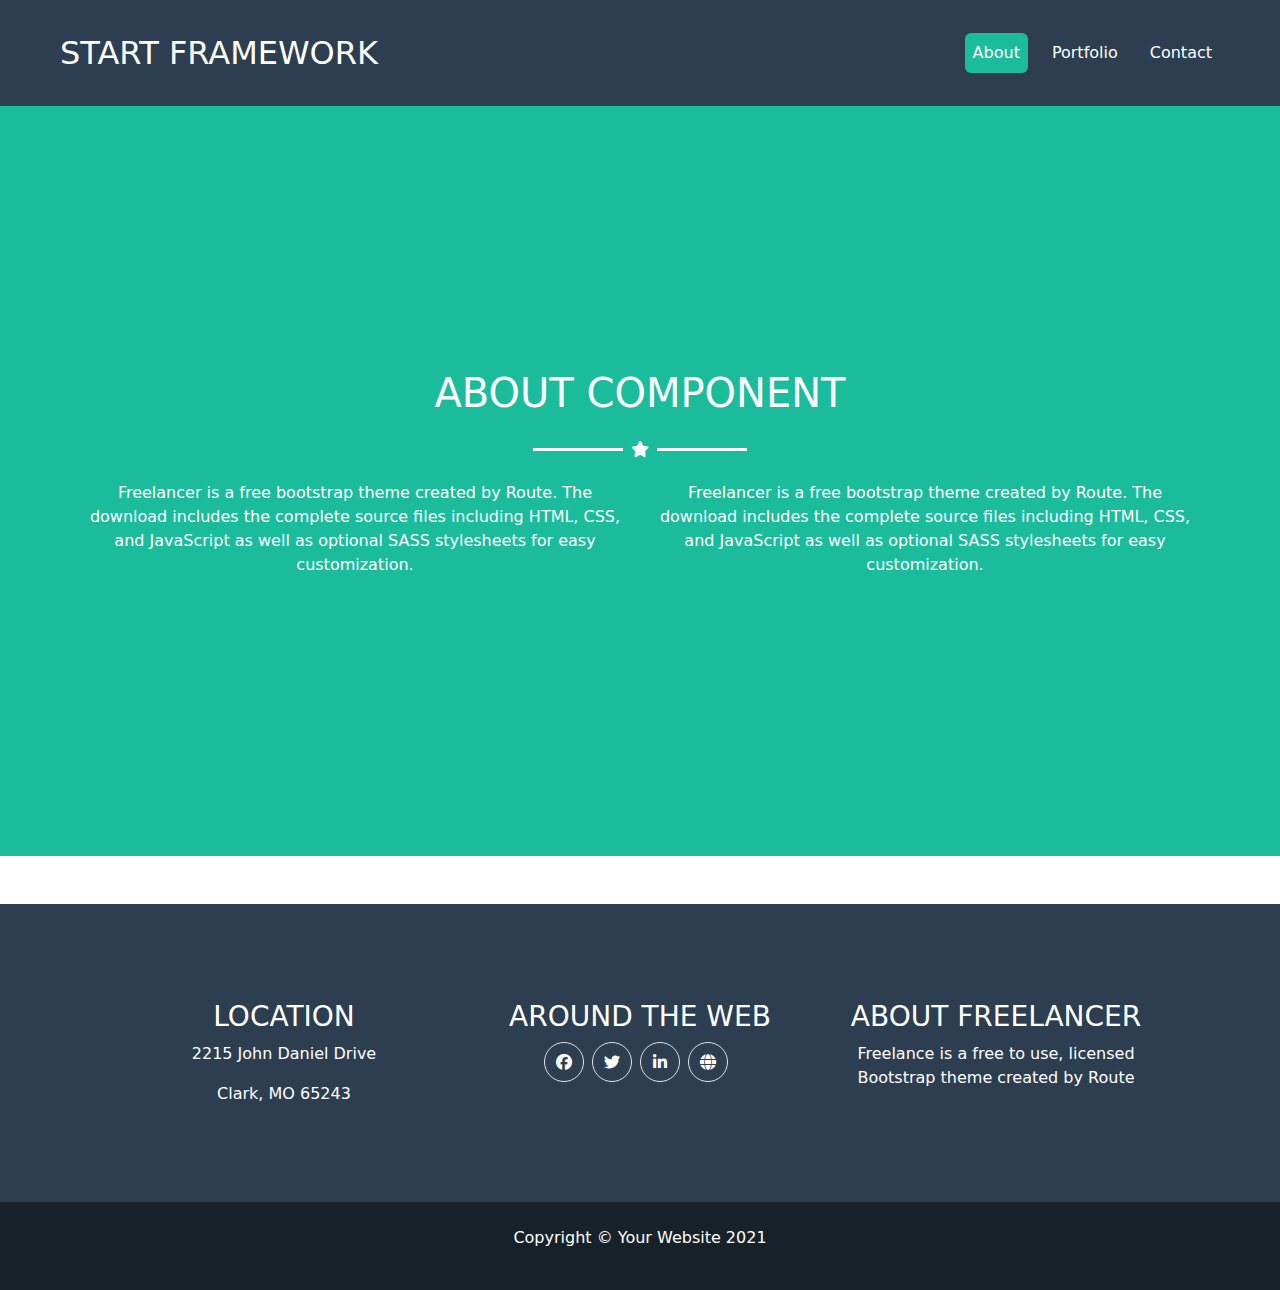
<file: about/index.html>
<!DOCTYPE html><html lang="en" data-critters-container><head>
  <meta charset="utf-8">
  <title>about</title>
  <base href="/">
  <meta name="viewport" content="width=device-width, initial-scale=1">
  <link rel="icon" type="image/x-icon" href="favicon.ico">
<style>@charset "UTF-8";.fa-brands,.fa-solid{-moz-osx-font-smoothing:grayscale;-webkit-font-smoothing:antialiased;display:var(--fa-display,inline-block);font-style:normal;font-variant:normal;line-height:1;text-rendering:auto}.fa-solid{font-family:"Font Awesome 6 Free"}.fa-brands{font-family:"Font Awesome 6 Brands"}.fa-globe:before{content:"\f0ac"}.fa-star:before{content:"\f005"}:root{--fa-style-family-brands:"Font Awesome 6 Brands";--fa-font-brands:normal 400 1em/1 "Font Awesome 6 Brands"}@font-face{font-family:"Font Awesome 6 Brands";font-style:normal;font-weight:400;font-display:block;src:url("./media/fa-brands-400-MDS4TU4L.woff2") format("woff2"),url("./media/fa-brands-400-CNBICIQT.ttf") format("truetype")}.fa-brands{font-weight:400}.fa-linkedin-in:before{content:"\f0e1"}.fa-facebook:before{content:"\f09a"}.fa-twitter:before{content:"\f099"}:root{--fa-font-regular:normal 400 1em/1 "Font Awesome 6 Free"}@font-face{font-family:"Font Awesome 6 Free";font-style:normal;font-weight:400;font-display:block;src:url("./media/fa-regular-400-N56QV3DR.woff2") format("woff2"),url("./media/fa-regular-400-2FI4ICQD.ttf") format("truetype")}:root{--fa-style-family-classic:"Font Awesome 6 Free";--fa-font-solid:normal 900 1em/1 "Font Awesome 6 Free"}@font-face{font-family:"Font Awesome 6 Free";font-style:normal;font-weight:900;font-display:block;src:url("./media/fa-solid-900-Z3HFQTXF.woff2") format("woff2"),url("./media/fa-solid-900-XVWCCN5V.ttf") format("truetype")}.fa-solid{font-weight:900}:root{--bs-blue:#0d6efd;--bs-indigo:#6610f2;--bs-purple:#6f42c1;--bs-pink:#d63384;--bs-red:#dc3545;--bs-orange:#fd7e14;--bs-yellow:#ffc107;--bs-green:#198754;--bs-teal:#20c997;--bs-cyan:#0dcaf0;--bs-black:#000;--bs-white:#fff;--bs-gray:#6c757d;--bs-gray-dark:#343a40;--bs-gray-100:#f8f9fa;--bs-gray-200:#e9ecef;--bs-gray-300:#dee2e6;--bs-gray-400:#ced4da;--bs-gray-500:#adb5bd;--bs-gray-600:#6c757d;--bs-gray-700:#495057;--bs-gray-800:#343a40;--bs-gray-900:#212529;--bs-primary:#0d6efd;--bs-secondary:#6c757d;--bs-success:#198754;--bs-info:#0dcaf0;--bs-warning:#ffc107;--bs-danger:#dc3545;--bs-light:#f8f9fa;--bs-dark:#212529;--bs-primary-rgb:13,110,253;--bs-secondary-rgb:108,117,125;--bs-success-rgb:25,135,84;--bs-info-rgb:13,202,240;--bs-warning-rgb:255,193,7;--bs-danger-rgb:220,53,69;--bs-light-rgb:248,249,250;--bs-dark-rgb:33,37,41;--bs-primary-text-emphasis:#052c65;--bs-secondary-text-emphasis:#2b2f32;--bs-success-text-emphasis:#0a3622;--bs-info-text-emphasis:#055160;--bs-warning-text-emphasis:#664d03;--bs-danger-text-emphasis:#58151c;--bs-light-text-emphasis:#495057;--bs-dark-text-emphasis:#495057;--bs-primary-bg-subtle:#cfe2ff;--bs-secondary-bg-subtle:#e2e3e5;--bs-success-bg-subtle:#d1e7dd;--bs-info-bg-subtle:#cff4fc;--bs-warning-bg-subtle:#fff3cd;--bs-danger-bg-subtle:#f8d7da;--bs-light-bg-subtle:#fcfcfd;--bs-dark-bg-subtle:#ced4da;--bs-primary-border-subtle:#9ec5fe;--bs-secondary-border-subtle:#c4c8cb;--bs-success-border-subtle:#a3cfbb;--bs-info-border-subtle:#9eeaf9;--bs-warning-border-subtle:#ffe69c;--bs-danger-border-subtle:#f1aeb5;--bs-light-border-subtle:#e9ecef;--bs-dark-border-subtle:#adb5bd;--bs-white-rgb:255,255,255;--bs-black-rgb:0,0,0;--bs-font-sans-serif:system-ui,-apple-system,"Segoe UI",Roboto,"Helvetica Neue","Noto Sans","Liberation Sans",Arial,sans-serif,"Apple Color Emoji","Segoe UI Emoji","Segoe UI Symbol","Noto Color Emoji";--bs-font-monospace:SFMono-Regular,Menlo,Monaco,Consolas,"Liberation Mono","Courier New",monospace;--bs-gradient:linear-gradient(180deg, rgba(255, 255, 255, .15), rgba(255, 255, 255, 0));--bs-body-font-family:var(--bs-font-sans-serif);--bs-body-font-size:1rem;--bs-body-font-weight:400;--bs-body-line-height:1.5;--bs-body-color:#212529;--bs-body-color-rgb:33,37,41;--bs-body-bg:#fff;--bs-body-bg-rgb:255,255,255;--bs-emphasis-color:#000;--bs-emphasis-color-rgb:0,0,0;--bs-secondary-color:rgba(33, 37, 41, .75);--bs-secondary-color-rgb:33,37,41;--bs-secondary-bg:#e9ecef;--bs-secondary-bg-rgb:233,236,239;--bs-tertiary-color:rgba(33, 37, 41, .5);--bs-tertiary-color-rgb:33,37,41;--bs-tertiary-bg:#f8f9fa;--bs-tertiary-bg-rgb:248,249,250;--bs-heading-color:inherit;--bs-link-color:#0d6efd;--bs-link-color-rgb:13,110,253;--bs-link-decoration:underline;--bs-link-hover-color:#0a58ca;--bs-link-hover-color-rgb:10,88,202;--bs-code-color:#d63384;--bs-highlight-color:#212529;--bs-highlight-bg:#fff3cd;--bs-border-width:1px;--bs-border-style:solid;--bs-border-color:#dee2e6;--bs-border-color-translucent:rgba(0, 0, 0, .175);--bs-border-radius:.375rem;--bs-border-radius-sm:.25rem;--bs-border-radius-lg:.5rem;--bs-border-radius-xl:1rem;--bs-border-radius-xxl:2rem;--bs-border-radius-2xl:var(--bs-border-radius-xxl);--bs-border-radius-pill:50rem;--bs-box-shadow:0 .5rem 1rem rgba(0, 0, 0, .15);--bs-box-shadow-sm:0 .125rem .25rem rgba(0, 0, 0, .075);--bs-box-shadow-lg:0 1rem 3rem rgba(0, 0, 0, .175);--bs-box-shadow-inset:inset 0 1px 2px rgba(0, 0, 0, .075);--bs-focus-ring-width:.25rem;--bs-focus-ring-opacity:.25;--bs-focus-ring-color:rgba(13, 110, 253, .25);--bs-form-valid-color:#198754;--bs-form-valid-border-color:#198754;--bs-form-invalid-color:#dc3545;--bs-form-invalid-border-color:#dc3545}*,:after,:before{box-sizing:border-box}@media (prefers-reduced-motion:no-preference){:root{scroll-behavior:smooth}}body{margin:0;font-family:var(--bs-body-font-family);font-size:var(--bs-body-font-size);font-weight:var(--bs-body-font-weight);line-height:var(--bs-body-line-height);color:var(--bs-body-color);text-align:var(--bs-body-text-align);background-color:var(--bs-body-bg);-webkit-text-size-adjust:100%;-webkit-tap-highlight-color:transparent}h1,h3{margin-top:0;margin-bottom:.5rem;font-weight:500;line-height:1.2;color:var(--bs-heading-color)}h1{font-size:calc(1.375rem + 1.5vw)}@media (min-width:1200px){h1{font-size:2.5rem}}h3{font-size:calc(1.3rem + .6vw)}@media (min-width:1200px){h3{font-size:1.75rem}}p{margin-top:0;margin-bottom:1rem}ul{padding-left:2rem}ul{margin-top:0;margin-bottom:1rem}a{color:rgba(var(--bs-link-color-rgb),var(--bs-link-opacity,1));text-decoration:underline}a:hover{--bs-link-color-rgb:var(--bs-link-hover-color-rgb)}button{border-radius:0}button:focus:not(:focus-visible){outline:0}button{margin:0;font-family:inherit;font-size:inherit;line-height:inherit}button{text-transform:none}[type=button],button{-webkit-appearance:button}[type=button]:not(:disabled),button:not(:disabled){cursor:pointer}.container,.container-fluid{--bs-gutter-x:1.5rem;--bs-gutter-y:0;width:100%;padding-right:calc(var(--bs-gutter-x) * .5);padding-left:calc(var(--bs-gutter-x) * .5);margin-right:auto;margin-left:auto}@media (min-width:576px){.container{max-width:540px}}@media (min-width:768px){.container{max-width:720px}}@media (min-width:992px){.container{max-width:960px}}@media (min-width:1200px){.container{max-width:1140px}}@media (min-width:1400px){.container{max-width:1320px}}:root{--bs-breakpoint-xs:0;--bs-breakpoint-sm:576px;--bs-breakpoint-md:768px;--bs-breakpoint-lg:992px;--bs-breakpoint-xl:1200px;--bs-breakpoint-xxl:1400px}.row{--bs-gutter-x:1.5rem;--bs-gutter-y:0;display:flex;flex-wrap:wrap;margin-top:calc(-1 * var(--bs-gutter-y));margin-right:calc(-.5 * var(--bs-gutter-x));margin-left:calc(-.5 * var(--bs-gutter-x))}.row>*{flex-shrink:0;width:100%;max-width:100%;padding-right:calc(var(--bs-gutter-x) * .5);padding-left:calc(var(--bs-gutter-x) * .5);margin-top:var(--bs-gutter-y)}.col-4{flex:0 0 auto;width:33.33333333%}.col-6{flex:0 0 auto;width:50%}.collapse:not(.show){display:none}.nav-link{display:block;padding:var(--bs-nav-link-padding-y) var(--bs-nav-link-padding-x);font-size:var(--bs-nav-link-font-size);font-weight:var(--bs-nav-link-font-weight);color:var(--bs-nav-link-color);text-decoration:none;background:0 0;border:0;transition:color .15s ease-in-out,background-color .15s ease-in-out,border-color .15s ease-in-out}@media (prefers-reduced-motion:reduce){.nav-link{transition:none}}.nav-link:focus,.nav-link:hover{color:var(--bs-nav-link-hover-color)}.nav-link:focus-visible{outline:0;box-shadow:0 0 0 .25rem #0d6efd40}.nav-link:disabled{color:var(--bs-nav-link-disabled-color);pointer-events:none;cursor:default}.navbar{--bs-navbar-padding-x:0;--bs-navbar-padding-y:.5rem;--bs-navbar-color:rgba(var(--bs-emphasis-color-rgb), .65);--bs-navbar-hover-color:rgba(var(--bs-emphasis-color-rgb), .8);--bs-navbar-disabled-color:rgba(var(--bs-emphasis-color-rgb), .3);--bs-navbar-active-color:rgba(var(--bs-emphasis-color-rgb), 1);--bs-navbar-brand-padding-y:.3125rem;--bs-navbar-brand-margin-end:1rem;--bs-navbar-brand-font-size:1.25rem;--bs-navbar-brand-color:rgba(var(--bs-emphasis-color-rgb), 1);--bs-navbar-brand-hover-color:rgba(var(--bs-emphasis-color-rgb), 1);--bs-navbar-nav-link-padding-x:.5rem;--bs-navbar-toggler-padding-y:.25rem;--bs-navbar-toggler-padding-x:.75rem;--bs-navbar-toggler-font-size:1.25rem;--bs-navbar-toggler-icon-bg:url("data:image/svg+xml,%3csvg xmlns='http://www.w3.org/2000/svg' viewBox='0 0 30 30'%3e%3cpath stroke='rgba%2833, 37, 41, 0.75%29' stroke-linecap='round' stroke-miterlimit='10' stroke-width='2' d='M4 7h22M4 15h22M4 23h22'/%3e%3c/svg%3e");--bs-navbar-toggler-border-color:rgba(var(--bs-emphasis-color-rgb), .15);--bs-navbar-toggler-border-radius:var(--bs-border-radius);--bs-navbar-toggler-focus-width:.25rem;--bs-navbar-toggler-transition:box-shadow .15s ease-in-out;position:relative;display:flex;flex-wrap:wrap;align-items:center;justify-content:space-between;padding:var(--bs-navbar-padding-y) var(--bs-navbar-padding-x)}.navbar>.container-fluid{display:flex;flex-wrap:inherit;align-items:center;justify-content:space-between}.navbar-brand{padding-top:var(--bs-navbar-brand-padding-y);padding-bottom:var(--bs-navbar-brand-padding-y);margin-right:var(--bs-navbar-brand-margin-end);font-size:var(--bs-navbar-brand-font-size);color:var(--bs-navbar-brand-color);text-decoration:none;white-space:nowrap}.navbar-brand:focus,.navbar-brand:hover{color:var(--bs-navbar-brand-hover-color)}.navbar-nav{--bs-nav-link-padding-x:0;--bs-nav-link-padding-y:.5rem;--bs-nav-link-font-weight: ;--bs-nav-link-color:var(--bs-navbar-color);--bs-nav-link-hover-color:var(--bs-navbar-hover-color);--bs-nav-link-disabled-color:var(--bs-navbar-disabled-color);display:flex;flex-direction:column;padding-left:0;margin-bottom:0;list-style:none}.navbar-nav .nav-link.active{color:var(--bs-navbar-active-color)}.navbar-collapse{flex-basis:100%;flex-grow:1;align-items:center}.navbar-toggler{padding:var(--bs-navbar-toggler-padding-y) var(--bs-navbar-toggler-padding-x);font-size:var(--bs-navbar-toggler-font-size);line-height:1;color:var(--bs-navbar-color);background-color:transparent;border:var(--bs-border-width) solid var(--bs-navbar-toggler-border-color);border-radius:var(--bs-navbar-toggler-border-radius);transition:var(--bs-navbar-toggler-transition)}@media (prefers-reduced-motion:reduce){.navbar-toggler{transition:none}}.navbar-toggler:hover{text-decoration:none}.navbar-toggler:focus{text-decoration:none;outline:0;box-shadow:0 0 0 var(--bs-navbar-toggler-focus-width)}.navbar-toggler-icon{display:inline-block;width:1.5em;height:1.5em;vertical-align:middle;background-image:var(--bs-navbar-toggler-icon-bg);background-repeat:no-repeat;background-position:center;background-size:100%}@media (min-width:992px){.navbar-expand-lg{flex-wrap:nowrap;justify-content:flex-start}.navbar-expand-lg .navbar-nav{flex-direction:row}.navbar-expand-lg .navbar-nav .nav-link{padding-right:var(--bs-navbar-nav-link-padding-x);padding-left:var(--bs-navbar-nav-link-padding-x)}.navbar-expand-lg .navbar-collapse{display:flex!important;flex-basis:auto}.navbar-expand-lg .navbar-toggler{display:none}}.d-block{display:block!important}.d-flex{display:flex!important}.border{border:var(--bs-border-width) var(--bs-border-style) var(--bs-border-color)!important}.w-100{width:100%!important}.justify-content-center{justify-content:center!important}.align-items-center{align-items:center!important}.mx-2{margin-right:.5rem!important;margin-left:.5rem!important}.mx-3{margin-right:1rem!important;margin-left:1rem!important}.my-4{margin-top:1.5rem!important;margin-bottom:1.5rem!important}.mt-2{margin-top:.5rem!important}.mt-5{margin-top:3rem!important}.me-2{margin-right:.5rem!important}.mb-2{margin-bottom:.5rem!important}.ms-auto{margin-left:auto!important}.p-4{padding:1.5rem!important}.p-5{padding:3rem!important}.px-5{padding-right:3rem!important;padding-left:3rem!important}.py-4{padding-top:1.5rem!important;padding-bottom:1.5rem!important}.fs-2{font-size:calc(1.325rem + .9vw)!important}.text-center{text-align:center!important}.text-uppercase{text-transform:uppercase!important}.text-white{--bs-text-opacity:1;color:rgba(var(--bs-white-rgb),var(--bs-text-opacity))!important}.rounded{border-radius:var(--bs-border-radius)!important}.rounded-circle{border-radius:50%!important}@media (min-width:992px){.mb-lg-0{margin-bottom:0!important}}@media (min-width:1200px){.fs-2{font-size:2rem!important}}.active{background-color:#1abc9c}
</style><link rel="stylesheet" href="styles-ZIJSLXGO.css" media="print" onload="this.media='all'"><noscript><link rel="stylesheet" href="styles-ZIJSLXGO.css"></noscript><style ng-app-id="ng">nav[_ngcontent-ng-c3350344685]{background-color:#2c3e50}</style><style ng-app-id="ng">section[_ngcontent-ng-c804109402]{background-color:#2c3e50}.icons[_ngcontent-ng-c804109402]   span[_ngcontent-ng-c804109402]{width:40px;height:40px}</style><style ng-app-id="ng">footer[_ngcontent-ng-c1209675228]{background-color:#17212a}</style><style ng-app-id="ng">section[_ngcontent-ng-c3670662391]{background-color:#1abc9c;height:750px}section[_ngcontent-ng-c3670662391]   .style[_ngcontent-ng-c3670662391]   span[_ngcontent-ng-c3670662391]{width:90px;height:3px;background-color:#fff;display:block}</style></head>
<body><!--nghm-->
  <app-root _nghost-ng-c3177019257 ng-version="17.3.12" ngh="1" ng-server-context="ssg"><app-navbar _ngcontent-ng-c3177019257 _nghost-ng-c3350344685 ngh="0"><nav _ngcontent-ng-c3350344685 class="navbar navbar-expand-lg py-4 px-5"><div _ngcontent-ng-c3350344685 class="container-fluid"><a _ngcontent-ng-c3350344685 routerlink="home" class="navbar-brand fs-2 text-uppercase text-white" href="/home">Start Framework</a><button _ngcontent-ng-c3350344685 type="button" data-bs-toggle="collapse" data-bs-target="#navbarSupportedContent" aria-controls="navbarSupportedContent" aria-expanded="false" aria-label="Toggle navigation" class="navbar-toggler"><span _ngcontent-ng-c3350344685 class="navbar-toggler-icon"></span></button><div _ngcontent-ng-c3350344685 id="navbarSupportedContent" class="collapse navbar-collapse"><ul _ngcontent-ng-c3350344685 class="navbar-nav ms-auto mb-2 mb-lg-0"><li _ngcontent-ng-c3350344685 class="nav-item"><a _ngcontent-ng-c3350344685 routerlink="about" routerlinkactive="active" class="nav-link text-white rounded active" href="/about">About</a></li><li _ngcontent-ng-c3350344685 class="nav-item"><a _ngcontent-ng-c3350344685 routerlink="portfolio" routerlinkactive="active" class="nav-link mx-3 text-white rounded" href="/portfolio">Portfolio</a></li><li _ngcontent-ng-c3350344685 class="nav-item"><a _ngcontent-ng-c3350344685 routerlink="contact" routerlinkactive="active" class="nav-link text-white rounded" href="/contact">Contact</a></li></ul></div></div></nav></app-navbar><router-outlet _ngcontent-ng-c3177019257></router-outlet><app-about _nghost-ng-c3670662391 ngh="0"><section _ngcontent-ng-c3670662391 class="d-flex align-items-center justify-content-center w-100"><div _ngcontent-ng-c3670662391 class="min text-center text-white"><h1 _ngcontent-ng-c3670662391 class="text-uppercase">about component</h1><div _ngcontent-ng-c3670662391 class="style d-flex justify-content-center align-items-center my-4"><span _ngcontent-ng-c3670662391></span><i _ngcontent-ng-c3670662391 class="fa-solid fa-star mx-2"></i><span _ngcontent-ng-c3670662391></span></div><div _ngcontent-ng-c3670662391 class="container"><div _ngcontent-ng-c3670662391 class="row"><div _ngcontent-ng-c3670662391 class="col-6"><div _ngcontent-ng-c3670662391 class="layer"><p _ngcontent-ng-c3670662391>Freelancer is a free bootstrap theme created by Route. The download includes the complete source files including HTML, CSS, and JavaScript as well as optional SASS stylesheets for easy customization.</p></div></div><div _ngcontent-ng-c3670662391 class="col-6"><div _ngcontent-ng-c3670662391 class="layer"><p _ngcontent-ng-c3670662391>Freelancer is a free bootstrap theme created by Route. The download includes the complete source files including HTML, CSS, and JavaScript as well as optional SASS stylesheets for easy customization.</p></div></div></div></div></div></section></app-about><!----><app-info _ngcontent-ng-c3177019257 _nghost-ng-c804109402 ngh="0"><section _ngcontent-ng-c804109402 class="p-5 mt-5"><div _ngcontent-ng-c804109402 class="container p-5"><div _ngcontent-ng-c804109402 class="row"><div _ngcontent-ng-c804109402 class="col-4"><div _ngcontent-ng-c804109402 class="location text-center text-white"><h3 _ngcontent-ng-c804109402 class="text-uppercase">Location</h3><p _ngcontent-ng-c804109402>2215 John Daniel Drive</p><span _ngcontent-ng-c804109402>Clark, MO 65243</span></div></div><div _ngcontent-ng-c804109402 class="col-4"><div _ngcontent-ng-c804109402 class="social-media text-white text-center"><h3 _ngcontent-ng-c804109402 class="text-uppercase">Around the web</h3><div _ngcontent-ng-c804109402 class="icons d-flex justify-content-center mt-2"><span _ngcontent-ng-c804109402 class="d-block rounded-circle me-2 d-flex align-items-center justify-content-center border"><i _ngcontent-ng-c804109402 class="fa-brands fa-facebook"></i></span><span _ngcontent-ng-c804109402 class="d-block rounded-circle me-2 d-flex align-items-center justify-content-center border"><i _ngcontent-ng-c804109402 class="fa-brands fa-twitter"></i></span><span _ngcontent-ng-c804109402 class="d-block rounded-circle me-2 d-flex align-items-center justify-content-center border"><i _ngcontent-ng-c804109402 class="fa-brands fa-linkedin-in"></i></span><span _ngcontent-ng-c804109402 class="d-block rounded-circle me-2 d-flex align-items-center justify-content-center border"><i _ngcontent-ng-c804109402 class="fa-solid fa-globe"></i></span></div></div></div><div _ngcontent-ng-c804109402 class="col-4"><div _ngcontent-ng-c804109402 class="about text-center text-white"><h3 _ngcontent-ng-c804109402 class="text-uppercase">About freelancer</h3><p _ngcontent-ng-c804109402>Freelance is a free to use, licensed Bootstrap theme created by Route</p></div></div></div></div></section></app-info><app-footer _ngcontent-ng-c3177019257 _nghost-ng-c1209675228 ngh="0"><footer _ngcontent-ng-c1209675228 class="p-4"><p _ngcontent-ng-c1209675228 class="text-white text-center">Copyright © Your Website 2021</p></footer></app-footer></app-root>
<script src="polyfills-SCHOHYNV.js" type="module"></script><script src="scripts-EEEIPNC3.js" defer></script><script src="main-L7TOJX7A.js" type="module"></script>

<script id="ng-state" type="application/json">{"__nghData__":[{},{"c":{"1":[{"i":"c3670662391","r":1}]}}]}</script></body></html>
</file>
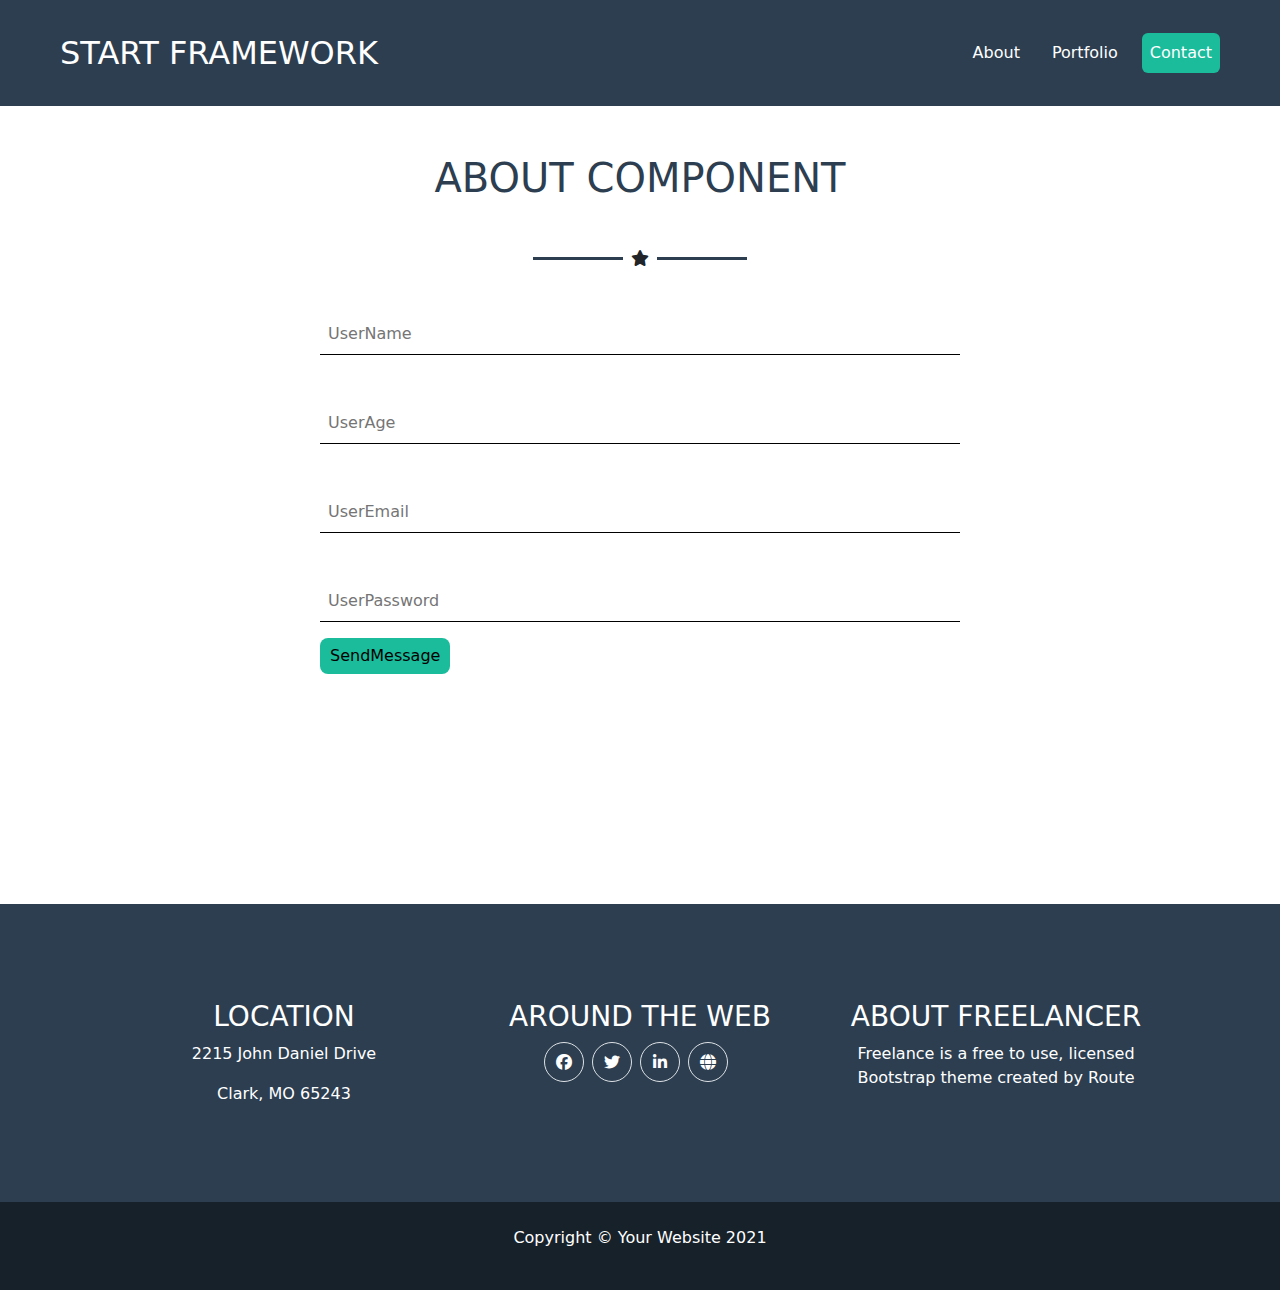
<file: contact/index.html>
<!DOCTYPE html><html lang="en" data-critters-container><head>
  <meta charset="utf-8">
  <title>contact</title>
  <base href="/">
  <meta name="viewport" content="width=device-width, initial-scale=1">
  <link rel="icon" type="image/x-icon" href="favicon.ico">
<style>@charset "UTF-8";.fa-brands,.fa-solid{-moz-osx-font-smoothing:grayscale;-webkit-font-smoothing:antialiased;display:var(--fa-display,inline-block);font-style:normal;font-variant:normal;line-height:1;text-rendering:auto}.fa-solid{font-family:"Font Awesome 6 Free"}.fa-brands{font-family:"Font Awesome 6 Brands"}.fa-globe:before{content:"\f0ac"}.fa-star:before{content:"\f005"}:root{--fa-style-family-brands:"Font Awesome 6 Brands";--fa-font-brands:normal 400 1em/1 "Font Awesome 6 Brands"}@font-face{font-family:"Font Awesome 6 Brands";font-style:normal;font-weight:400;font-display:block;src:url("./media/fa-brands-400-MDS4TU4L.woff2") format("woff2"),url("./media/fa-brands-400-CNBICIQT.ttf") format("truetype")}.fa-brands{font-weight:400}.fa-linkedin-in:before{content:"\f0e1"}.fa-facebook:before{content:"\f09a"}.fa-twitter:before{content:"\f099"}:root{--fa-font-regular:normal 400 1em/1 "Font Awesome 6 Free"}@font-face{font-family:"Font Awesome 6 Free";font-style:normal;font-weight:400;font-display:block;src:url("./media/fa-regular-400-N56QV3DR.woff2") format("woff2"),url("./media/fa-regular-400-2FI4ICQD.ttf") format("truetype")}:root{--fa-style-family-classic:"Font Awesome 6 Free";--fa-font-solid:normal 900 1em/1 "Font Awesome 6 Free"}@font-face{font-family:"Font Awesome 6 Free";font-style:normal;font-weight:900;font-display:block;src:url("./media/fa-solid-900-Z3HFQTXF.woff2") format("woff2"),url("./media/fa-solid-900-XVWCCN5V.ttf") format("truetype")}.fa-solid{font-weight:900}:root{--bs-blue:#0d6efd;--bs-indigo:#6610f2;--bs-purple:#6f42c1;--bs-pink:#d63384;--bs-red:#dc3545;--bs-orange:#fd7e14;--bs-yellow:#ffc107;--bs-green:#198754;--bs-teal:#20c997;--bs-cyan:#0dcaf0;--bs-black:#000;--bs-white:#fff;--bs-gray:#6c757d;--bs-gray-dark:#343a40;--bs-gray-100:#f8f9fa;--bs-gray-200:#e9ecef;--bs-gray-300:#dee2e6;--bs-gray-400:#ced4da;--bs-gray-500:#adb5bd;--bs-gray-600:#6c757d;--bs-gray-700:#495057;--bs-gray-800:#343a40;--bs-gray-900:#212529;--bs-primary:#0d6efd;--bs-secondary:#6c757d;--bs-success:#198754;--bs-info:#0dcaf0;--bs-warning:#ffc107;--bs-danger:#dc3545;--bs-light:#f8f9fa;--bs-dark:#212529;--bs-primary-rgb:13,110,253;--bs-secondary-rgb:108,117,125;--bs-success-rgb:25,135,84;--bs-info-rgb:13,202,240;--bs-warning-rgb:255,193,7;--bs-danger-rgb:220,53,69;--bs-light-rgb:248,249,250;--bs-dark-rgb:33,37,41;--bs-primary-text-emphasis:#052c65;--bs-secondary-text-emphasis:#2b2f32;--bs-success-text-emphasis:#0a3622;--bs-info-text-emphasis:#055160;--bs-warning-text-emphasis:#664d03;--bs-danger-text-emphasis:#58151c;--bs-light-text-emphasis:#495057;--bs-dark-text-emphasis:#495057;--bs-primary-bg-subtle:#cfe2ff;--bs-secondary-bg-subtle:#e2e3e5;--bs-success-bg-subtle:#d1e7dd;--bs-info-bg-subtle:#cff4fc;--bs-warning-bg-subtle:#fff3cd;--bs-danger-bg-subtle:#f8d7da;--bs-light-bg-subtle:#fcfcfd;--bs-dark-bg-subtle:#ced4da;--bs-primary-border-subtle:#9ec5fe;--bs-secondary-border-subtle:#c4c8cb;--bs-success-border-subtle:#a3cfbb;--bs-info-border-subtle:#9eeaf9;--bs-warning-border-subtle:#ffe69c;--bs-danger-border-subtle:#f1aeb5;--bs-light-border-subtle:#e9ecef;--bs-dark-border-subtle:#adb5bd;--bs-white-rgb:255,255,255;--bs-black-rgb:0,0,0;--bs-font-sans-serif:system-ui,-apple-system,"Segoe UI",Roboto,"Helvetica Neue","Noto Sans","Liberation Sans",Arial,sans-serif,"Apple Color Emoji","Segoe UI Emoji","Segoe UI Symbol","Noto Color Emoji";--bs-font-monospace:SFMono-Regular,Menlo,Monaco,Consolas,"Liberation Mono","Courier New",monospace;--bs-gradient:linear-gradient(180deg, rgba(255, 255, 255, .15), rgba(255, 255, 255, 0));--bs-body-font-family:var(--bs-font-sans-serif);--bs-body-font-size:1rem;--bs-body-font-weight:400;--bs-body-line-height:1.5;--bs-body-color:#212529;--bs-body-color-rgb:33,37,41;--bs-body-bg:#fff;--bs-body-bg-rgb:255,255,255;--bs-emphasis-color:#000;--bs-emphasis-color-rgb:0,0,0;--bs-secondary-color:rgba(33, 37, 41, .75);--bs-secondary-color-rgb:33,37,41;--bs-secondary-bg:#e9ecef;--bs-secondary-bg-rgb:233,236,239;--bs-tertiary-color:rgba(33, 37, 41, .5);--bs-tertiary-color-rgb:33,37,41;--bs-tertiary-bg:#f8f9fa;--bs-tertiary-bg-rgb:248,249,250;--bs-heading-color:inherit;--bs-link-color:#0d6efd;--bs-link-color-rgb:13,110,253;--bs-link-decoration:underline;--bs-link-hover-color:#0a58ca;--bs-link-hover-color-rgb:10,88,202;--bs-code-color:#d63384;--bs-highlight-color:#212529;--bs-highlight-bg:#fff3cd;--bs-border-width:1px;--bs-border-style:solid;--bs-border-color:#dee2e6;--bs-border-color-translucent:rgba(0, 0, 0, .175);--bs-border-radius:.375rem;--bs-border-radius-sm:.25rem;--bs-border-radius-lg:.5rem;--bs-border-radius-xl:1rem;--bs-border-radius-xxl:2rem;--bs-border-radius-2xl:var(--bs-border-radius-xxl);--bs-border-radius-pill:50rem;--bs-box-shadow:0 .5rem 1rem rgba(0, 0, 0, .15);--bs-box-shadow-sm:0 .125rem .25rem rgba(0, 0, 0, .075);--bs-box-shadow-lg:0 1rem 3rem rgba(0, 0, 0, .175);--bs-box-shadow-inset:inset 0 1px 2px rgba(0, 0, 0, .075);--bs-focus-ring-width:.25rem;--bs-focus-ring-opacity:.25;--bs-focus-ring-color:rgba(13, 110, 253, .25);--bs-form-valid-color:#198754;--bs-form-valid-border-color:#198754;--bs-form-invalid-color:#dc3545;--bs-form-invalid-border-color:#dc3545}*,:after,:before{box-sizing:border-box}@media (prefers-reduced-motion:no-preference){:root{scroll-behavior:smooth}}body{margin:0;font-family:var(--bs-body-font-family);font-size:var(--bs-body-font-size);font-weight:var(--bs-body-font-weight);line-height:var(--bs-body-line-height);color:var(--bs-body-color);text-align:var(--bs-body-text-align);background-color:var(--bs-body-bg);-webkit-text-size-adjust:100%;-webkit-tap-highlight-color:transparent}h1,h3{margin-top:0;margin-bottom:.5rem;font-weight:500;line-height:1.2;color:var(--bs-heading-color)}h1{font-size:calc(1.375rem + 1.5vw)}@media (min-width:1200px){h1{font-size:2.5rem}}h3{font-size:calc(1.3rem + .6vw)}@media (min-width:1200px){h3{font-size:1.75rem}}p{margin-top:0;margin-bottom:1rem}ul{padding-left:2rem}ul{margin-top:0;margin-bottom:1rem}a{color:rgba(var(--bs-link-color-rgb),var(--bs-link-opacity,1));text-decoration:underline}a:hover{--bs-link-color-rgb:var(--bs-link-hover-color-rgb)}button{border-radius:0}button:focus:not(:focus-visible){outline:0}button,input{margin:0;font-family:inherit;font-size:inherit;line-height:inherit}button{text-transform:none}[type=button],button{-webkit-appearance:button}[type=button]:not(:disabled),button:not(:disabled){cursor:pointer}.container,.container-fluid{--bs-gutter-x:1.5rem;--bs-gutter-y:0;width:100%;padding-right:calc(var(--bs-gutter-x) * .5);padding-left:calc(var(--bs-gutter-x) * .5);margin-right:auto;margin-left:auto}@media (min-width:576px){.container{max-width:540px}}@media (min-width:768px){.container{max-width:720px}}@media (min-width:992px){.container{max-width:960px}}@media (min-width:1200px){.container{max-width:1140px}}@media (min-width:1400px){.container{max-width:1320px}}:root{--bs-breakpoint-xs:0;--bs-breakpoint-sm:576px;--bs-breakpoint-md:768px;--bs-breakpoint-lg:992px;--bs-breakpoint-xl:1200px;--bs-breakpoint-xxl:1400px}.row{--bs-gutter-x:1.5rem;--bs-gutter-y:0;display:flex;flex-wrap:wrap;margin-top:calc(-1 * var(--bs-gutter-y));margin-right:calc(-.5 * var(--bs-gutter-x));margin-left:calc(-.5 * var(--bs-gutter-x))}.row>*{flex-shrink:0;width:100%;max-width:100%;padding-right:calc(var(--bs-gutter-x) * .5);padding-left:calc(var(--bs-gutter-x) * .5);margin-top:var(--bs-gutter-y)}.col-4{flex:0 0 auto;width:33.33333333%}.collapse:not(.show){display:none}.nav-link{display:block;padding:var(--bs-nav-link-padding-y) var(--bs-nav-link-padding-x);font-size:var(--bs-nav-link-font-size);font-weight:var(--bs-nav-link-font-weight);color:var(--bs-nav-link-color);text-decoration:none;background:0 0;border:0;transition:color .15s ease-in-out,background-color .15s ease-in-out,border-color .15s ease-in-out}@media (prefers-reduced-motion:reduce){.nav-link{transition:none}}.nav-link:focus,.nav-link:hover{color:var(--bs-nav-link-hover-color)}.nav-link:focus-visible{outline:0;box-shadow:0 0 0 .25rem #0d6efd40}.nav-link:disabled{color:var(--bs-nav-link-disabled-color);pointer-events:none;cursor:default}.navbar{--bs-navbar-padding-x:0;--bs-navbar-padding-y:.5rem;--bs-navbar-color:rgba(var(--bs-emphasis-color-rgb), .65);--bs-navbar-hover-color:rgba(var(--bs-emphasis-color-rgb), .8);--bs-navbar-disabled-color:rgba(var(--bs-emphasis-color-rgb), .3);--bs-navbar-active-color:rgba(var(--bs-emphasis-color-rgb), 1);--bs-navbar-brand-padding-y:.3125rem;--bs-navbar-brand-margin-end:1rem;--bs-navbar-brand-font-size:1.25rem;--bs-navbar-brand-color:rgba(var(--bs-emphasis-color-rgb), 1);--bs-navbar-brand-hover-color:rgba(var(--bs-emphasis-color-rgb), 1);--bs-navbar-nav-link-padding-x:.5rem;--bs-navbar-toggler-padding-y:.25rem;--bs-navbar-toggler-padding-x:.75rem;--bs-navbar-toggler-font-size:1.25rem;--bs-navbar-toggler-icon-bg:url("data:image/svg+xml,%3csvg xmlns='http://www.w3.org/2000/svg' viewBox='0 0 30 30'%3e%3cpath stroke='rgba%2833, 37, 41, 0.75%29' stroke-linecap='round' stroke-miterlimit='10' stroke-width='2' d='M4 7h22M4 15h22M4 23h22'/%3e%3c/svg%3e");--bs-navbar-toggler-border-color:rgba(var(--bs-emphasis-color-rgb), .15);--bs-navbar-toggler-border-radius:var(--bs-border-radius);--bs-navbar-toggler-focus-width:.25rem;--bs-navbar-toggler-transition:box-shadow .15s ease-in-out;position:relative;display:flex;flex-wrap:wrap;align-items:center;justify-content:space-between;padding:var(--bs-navbar-padding-y) var(--bs-navbar-padding-x)}.navbar>.container-fluid{display:flex;flex-wrap:inherit;align-items:center;justify-content:space-between}.navbar-brand{padding-top:var(--bs-navbar-brand-padding-y);padding-bottom:var(--bs-navbar-brand-padding-y);margin-right:var(--bs-navbar-brand-margin-end);font-size:var(--bs-navbar-brand-font-size);color:var(--bs-navbar-brand-color);text-decoration:none;white-space:nowrap}.navbar-brand:focus,.navbar-brand:hover{color:var(--bs-navbar-brand-hover-color)}.navbar-nav{--bs-nav-link-padding-x:0;--bs-nav-link-padding-y:.5rem;--bs-nav-link-font-weight: ;--bs-nav-link-color:var(--bs-navbar-color);--bs-nav-link-hover-color:var(--bs-navbar-hover-color);--bs-nav-link-disabled-color:var(--bs-navbar-disabled-color);display:flex;flex-direction:column;padding-left:0;margin-bottom:0;list-style:none}.navbar-nav .nav-link.active{color:var(--bs-navbar-active-color)}.navbar-collapse{flex-basis:100%;flex-grow:1;align-items:center}.navbar-toggler{padding:var(--bs-navbar-toggler-padding-y) var(--bs-navbar-toggler-padding-x);font-size:var(--bs-navbar-toggler-font-size);line-height:1;color:var(--bs-navbar-color);background-color:transparent;border:var(--bs-border-width) solid var(--bs-navbar-toggler-border-color);border-radius:var(--bs-navbar-toggler-border-radius);transition:var(--bs-navbar-toggler-transition)}@media (prefers-reduced-motion:reduce){.navbar-toggler{transition:none}}.navbar-toggler:hover{text-decoration:none}.navbar-toggler:focus{text-decoration:none;outline:0;box-shadow:0 0 0 var(--bs-navbar-toggler-focus-width)}.navbar-toggler-icon{display:inline-block;width:1.5em;height:1.5em;vertical-align:middle;background-image:var(--bs-navbar-toggler-icon-bg);background-repeat:no-repeat;background-position:center;background-size:100%}@media (min-width:992px){.navbar-expand-lg{flex-wrap:nowrap;justify-content:flex-start}.navbar-expand-lg .navbar-nav{flex-direction:row}.navbar-expand-lg .navbar-nav .nav-link{padding-right:var(--bs-navbar-nav-link-padding-x);padding-left:var(--bs-navbar-nav-link-padding-x)}.navbar-expand-lg .navbar-collapse{display:flex!important;flex-basis:auto}.navbar-expand-lg .navbar-toggler{display:none}}.d-block{display:block!important}.d-flex{display:flex!important}.border{border:var(--bs-border-width) var(--bs-border-style) var(--bs-border-color)!important}.w-50{width:50%!important}.w-100{width:100%!important}.justify-content-center{justify-content:center!important}.align-items-center{align-items:center!important}.mx-2{margin-right:.5rem!important;margin-left:.5rem!important}.mx-3{margin-right:1rem!important;margin-left:1rem!important}.my-5{margin-top:3rem!important;margin-bottom:3rem!important}.mt-2{margin-top:.5rem!important}.mt-3{margin-top:1rem!important}.mt-5{margin-top:3rem!important}.me-2{margin-right:.5rem!important}.mb-2{margin-bottom:.5rem!important}.mb-5{margin-bottom:3rem!important}.ms-auto{margin-left:auto!important}.p-2{padding:.5rem!important}.p-4{padding:1.5rem!important}.p-5{padding:3rem!important}.px-5{padding-right:3rem!important;padding-left:3rem!important}.py-4{padding-top:1.5rem!important;padding-bottom:1.5rem!important}.pt-5{padding-top:3rem!important}.fs-2{font-size:calc(1.325rem + .9vw)!important}.text-center{text-align:center!important}.text-uppercase{text-transform:uppercase!important}.text-white{--bs-text-opacity:1;color:rgba(var(--bs-white-rgb),var(--bs-text-opacity))!important}.bg-white{--bs-bg-opacity:1;background-color:rgba(var(--bs-white-rgb),var(--bs-bg-opacity))!important}.rounded{border-radius:var(--bs-border-radius)!important}.rounded-circle{border-radius:50%!important}@media (min-width:992px){.mb-lg-0{margin-bottom:0!important}}@media (min-width:1200px){.fs-2{font-size:2rem!important}}.active{background-color:#1abc9c}
</style><link rel="stylesheet" href="styles-ZIJSLXGO.css" media="print" onload="this.media='all'"><noscript><link rel="stylesheet" href="styles-ZIJSLXGO.css"></noscript><style ng-app-id="ng">nav[_ngcontent-ng-c3350344685]{background-color:#2c3e50}</style><style ng-app-id="ng">section[_ngcontent-ng-c804109402]{background-color:#2c3e50}.icons[_ngcontent-ng-c804109402]   span[_ngcontent-ng-c804109402]{width:40px;height:40px}</style><style ng-app-id="ng">footer[_ngcontent-ng-c1209675228]{background-color:#17212a}</style><style ng-app-id="ng">section[_ngcontent-ng-c902168035]{height:750px}h1[_ngcontent-ng-c902168035]{color:#2c3e50}.section[_ngcontent-ng-c902168035]   .style[_ngcontent-ng-c902168035]   i[_ngcontent-ng-c902168035]{background-color:#2c3e50}section[_ngcontent-ng-c902168035]   .style[_ngcontent-ng-c902168035]   span[_ngcontent-ng-c902168035]{width:90px;height:3px;background-color:#2c3e50;display:block}form[_ngcontent-ng-c902168035]   .input[_ngcontent-ng-c902168035]   input[_ngcontent-ng-c902168035]{width:100%;border:none;border-bottom:1px solid black}button[_ngcontent-ng-c902168035]{background-color:#1abc9c;border:none;outline:none;border-radius:8px;padding:6px 10px}</style></head>
<body><!--nghm-->
  <app-root _nghost-ng-c3177019257 ng-version="17.3.12" ngh="1" ng-server-context="ssg"><app-navbar _ngcontent-ng-c3177019257 _nghost-ng-c3350344685 ngh="0"><nav _ngcontent-ng-c3350344685 class="navbar navbar-expand-lg py-4 px-5"><div _ngcontent-ng-c3350344685 class="container-fluid"><a _ngcontent-ng-c3350344685 routerlink="home" class="navbar-brand fs-2 text-uppercase text-white" href="/home">Start Framework</a><button _ngcontent-ng-c3350344685 type="button" data-bs-toggle="collapse" data-bs-target="#navbarSupportedContent" aria-controls="navbarSupportedContent" aria-expanded="false" aria-label="Toggle navigation" class="navbar-toggler"><span _ngcontent-ng-c3350344685 class="navbar-toggler-icon"></span></button><div _ngcontent-ng-c3350344685 id="navbarSupportedContent" class="collapse navbar-collapse"><ul _ngcontent-ng-c3350344685 class="navbar-nav ms-auto mb-2 mb-lg-0"><li _ngcontent-ng-c3350344685 class="nav-item"><a _ngcontent-ng-c3350344685 routerlink="about" routerlinkactive="active" class="nav-link text-white rounded" href="/about">About</a></li><li _ngcontent-ng-c3350344685 class="nav-item"><a _ngcontent-ng-c3350344685 routerlink="portfolio" routerlinkactive="active" class="nav-link mx-3 text-white rounded" href="/portfolio">Portfolio</a></li><li _ngcontent-ng-c3350344685 class="nav-item"><a _ngcontent-ng-c3350344685 routerlink="contact" routerlinkactive="active" class="nav-link text-white rounded active" href="/contact">Contact</a></li></ul></div></div></nav></app-navbar><router-outlet _ngcontent-ng-c3177019257></router-outlet><app-contact _nghost-ng-c902168035 ngh="0"><section _ngcontent-ng-c902168035 class="d-flex justify-content-center w-100 bg-white"><div _ngcontent-ng-c902168035 class="min pt-5 w-50"><h1 _ngcontent-ng-c902168035 class="text-uppercase text-center">about component</h1><div _ngcontent-ng-c902168035 class="style d-flex justify-content-center align-items-center my-5"><span _ngcontent-ng-c902168035></span><i _ngcontent-ng-c902168035 class="fa-solid fa-star mx-2"></i><span _ngcontent-ng-c902168035></span></div><form _ngcontent-ng-c902168035 class="mt-5"><div _ngcontent-ng-c902168035 class="input my-5"><input _ngcontent-ng-c902168035 type="text" placeholder="UserName" class="p-2"></div><div _ngcontent-ng-c902168035 class="input mb-5"><input _ngcontent-ng-c902168035 type="text" placeholder="UserAge" class="p-2"></div><div _ngcontent-ng-c902168035 class="input mb-5"><input _ngcontent-ng-c902168035 type="text" placeholder="UserEmail" class="p-2"></div><div _ngcontent-ng-c902168035 class="input"><input _ngcontent-ng-c902168035 type="text" placeholder="UserPassword" class="p-2"></div></form><button _ngcontent-ng-c902168035 class="mt-3">SendMessage</button></div><section _ngcontent-ng-c902168035></section></section></app-contact><!----><app-info _ngcontent-ng-c3177019257 _nghost-ng-c804109402 ngh="0"><section _ngcontent-ng-c804109402 class="p-5 mt-5"><div _ngcontent-ng-c804109402 class="container p-5"><div _ngcontent-ng-c804109402 class="row"><div _ngcontent-ng-c804109402 class="col-4"><div _ngcontent-ng-c804109402 class="location text-center text-white"><h3 _ngcontent-ng-c804109402 class="text-uppercase">Location</h3><p _ngcontent-ng-c804109402>2215 John Daniel Drive</p><span _ngcontent-ng-c804109402>Clark, MO 65243</span></div></div><div _ngcontent-ng-c804109402 class="col-4"><div _ngcontent-ng-c804109402 class="social-media text-white text-center"><h3 _ngcontent-ng-c804109402 class="text-uppercase">Around the web</h3><div _ngcontent-ng-c804109402 class="icons d-flex justify-content-center mt-2"><span _ngcontent-ng-c804109402 class="d-block rounded-circle me-2 d-flex align-items-center justify-content-center border"><i _ngcontent-ng-c804109402 class="fa-brands fa-facebook"></i></span><span _ngcontent-ng-c804109402 class="d-block rounded-circle me-2 d-flex align-items-center justify-content-center border"><i _ngcontent-ng-c804109402 class="fa-brands fa-twitter"></i></span><span _ngcontent-ng-c804109402 class="d-block rounded-circle me-2 d-flex align-items-center justify-content-center border"><i _ngcontent-ng-c804109402 class="fa-brands fa-linkedin-in"></i></span><span _ngcontent-ng-c804109402 class="d-block rounded-circle me-2 d-flex align-items-center justify-content-center border"><i _ngcontent-ng-c804109402 class="fa-solid fa-globe"></i></span></div></div></div><div _ngcontent-ng-c804109402 class="col-4"><div _ngcontent-ng-c804109402 class="about text-center text-white"><h3 _ngcontent-ng-c804109402 class="text-uppercase">About freelancer</h3><p _ngcontent-ng-c804109402>Freelance is a free to use, licensed Bootstrap theme created by Route</p></div></div></div></div></section></app-info><app-footer _ngcontent-ng-c3177019257 _nghost-ng-c1209675228 ngh="0"><footer _ngcontent-ng-c1209675228 class="p-4"><p _ngcontent-ng-c1209675228 class="text-white text-center">Copyright © Your Website 2021</p></footer></app-footer></app-root>
<script src="polyfills-SCHOHYNV.js" type="module"></script><script src="scripts-EEEIPNC3.js" defer></script><script src="main-L7TOJX7A.js" type="module"></script>

<script id="ng-state" type="application/json">{"__nghData__":[{},{"c":{"1":[{"i":"c902168035","r":1}]}}]}</script></body></html>
</file>
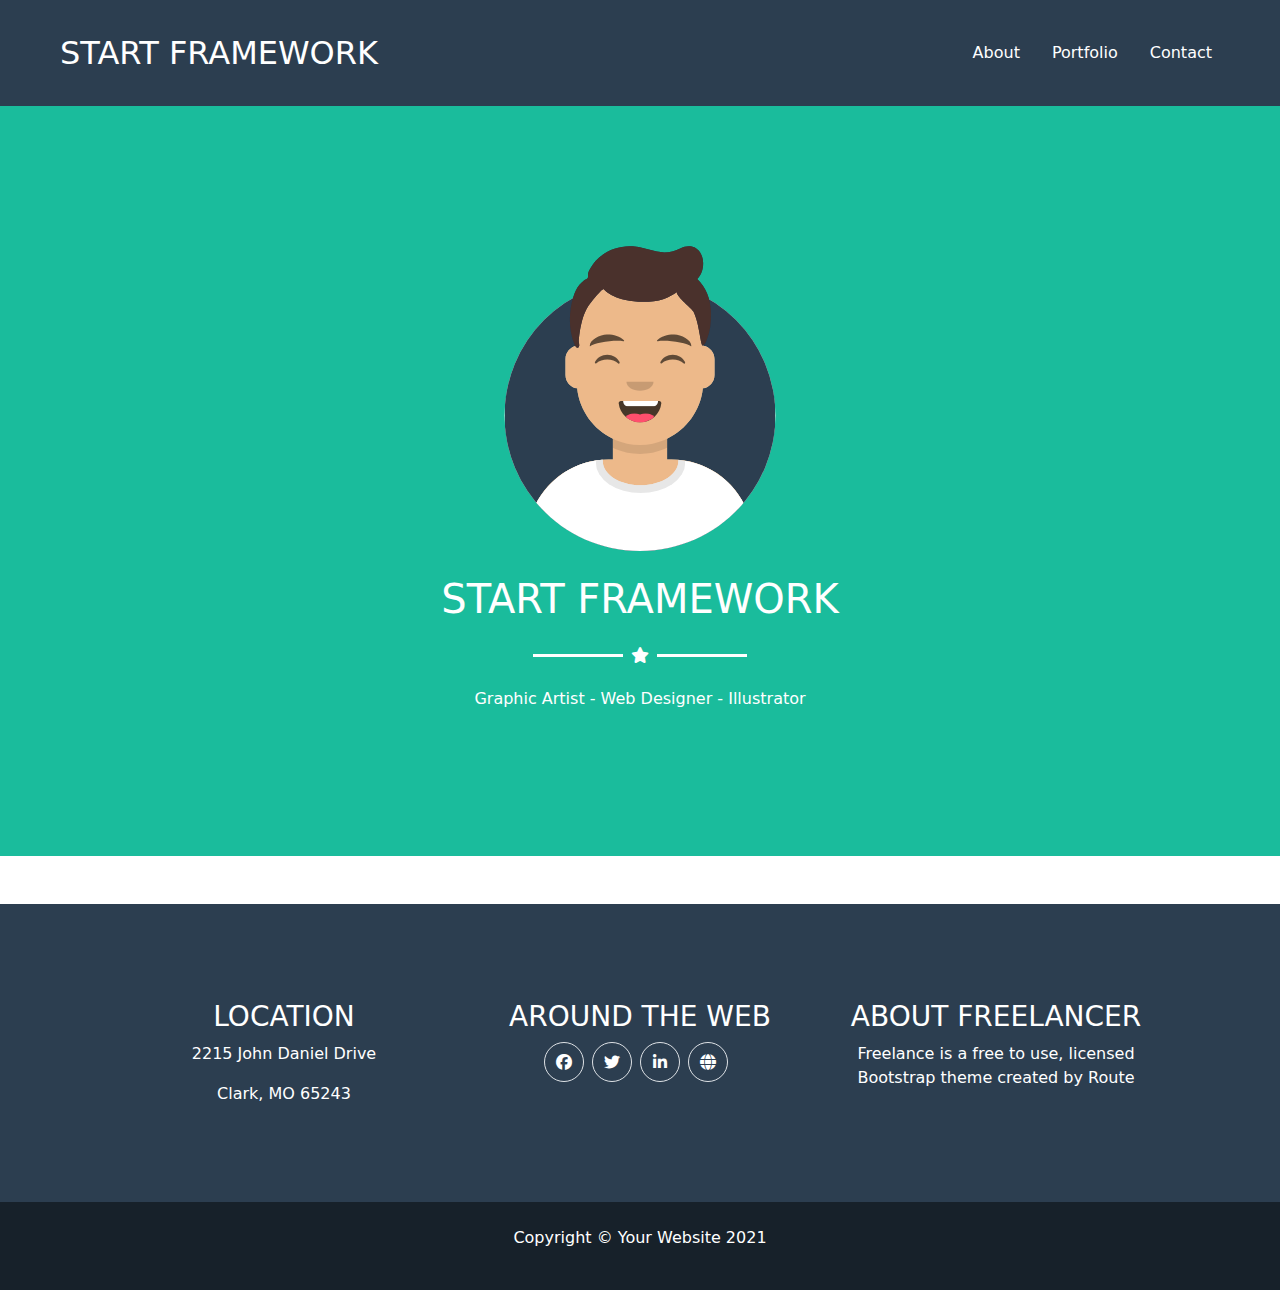
<file: home/index.html>
<!DOCTYPE html><html lang="en" data-critters-container><head>
  <meta charset="utf-8">
  <title>home</title>
  <base href="/">
  <meta name="viewport" content="width=device-width, initial-scale=1">
  <link rel="icon" type="image/x-icon" href="favicon.ico">
<style>@charset "UTF-8";.fa-brands,.fa-solid{-moz-osx-font-smoothing:grayscale;-webkit-font-smoothing:antialiased;display:var(--fa-display,inline-block);font-style:normal;font-variant:normal;line-height:1;text-rendering:auto}.fa-solid{font-family:"Font Awesome 6 Free"}.fa-brands{font-family:"Font Awesome 6 Brands"}.fa-globe:before{content:"\f0ac"}.fa-star:before{content:"\f005"}:root{--fa-style-family-brands:"Font Awesome 6 Brands";--fa-font-brands:normal 400 1em/1 "Font Awesome 6 Brands"}@font-face{font-family:"Font Awesome 6 Brands";font-style:normal;font-weight:400;font-display:block;src:url("./media/fa-brands-400-MDS4TU4L.woff2") format("woff2"),url("./media/fa-brands-400-CNBICIQT.ttf") format("truetype")}.fa-brands{font-weight:400}.fa-linkedin-in:before{content:"\f0e1"}.fa-facebook:before{content:"\f09a"}.fa-twitter:before{content:"\f099"}:root{--fa-font-regular:normal 400 1em/1 "Font Awesome 6 Free"}@font-face{font-family:"Font Awesome 6 Free";font-style:normal;font-weight:400;font-display:block;src:url("./media/fa-regular-400-N56QV3DR.woff2") format("woff2"),url("./media/fa-regular-400-2FI4ICQD.ttf") format("truetype")}:root{--fa-style-family-classic:"Font Awesome 6 Free";--fa-font-solid:normal 900 1em/1 "Font Awesome 6 Free"}@font-face{font-family:"Font Awesome 6 Free";font-style:normal;font-weight:900;font-display:block;src:url("./media/fa-solid-900-Z3HFQTXF.woff2") format("woff2"),url("./media/fa-solid-900-XVWCCN5V.ttf") format("truetype")}.fa-solid{font-weight:900}:root{--bs-blue:#0d6efd;--bs-indigo:#6610f2;--bs-purple:#6f42c1;--bs-pink:#d63384;--bs-red:#dc3545;--bs-orange:#fd7e14;--bs-yellow:#ffc107;--bs-green:#198754;--bs-teal:#20c997;--bs-cyan:#0dcaf0;--bs-black:#000;--bs-white:#fff;--bs-gray:#6c757d;--bs-gray-dark:#343a40;--bs-gray-100:#f8f9fa;--bs-gray-200:#e9ecef;--bs-gray-300:#dee2e6;--bs-gray-400:#ced4da;--bs-gray-500:#adb5bd;--bs-gray-600:#6c757d;--bs-gray-700:#495057;--bs-gray-800:#343a40;--bs-gray-900:#212529;--bs-primary:#0d6efd;--bs-secondary:#6c757d;--bs-success:#198754;--bs-info:#0dcaf0;--bs-warning:#ffc107;--bs-danger:#dc3545;--bs-light:#f8f9fa;--bs-dark:#212529;--bs-primary-rgb:13,110,253;--bs-secondary-rgb:108,117,125;--bs-success-rgb:25,135,84;--bs-info-rgb:13,202,240;--bs-warning-rgb:255,193,7;--bs-danger-rgb:220,53,69;--bs-light-rgb:248,249,250;--bs-dark-rgb:33,37,41;--bs-primary-text-emphasis:#052c65;--bs-secondary-text-emphasis:#2b2f32;--bs-success-text-emphasis:#0a3622;--bs-info-text-emphasis:#055160;--bs-warning-text-emphasis:#664d03;--bs-danger-text-emphasis:#58151c;--bs-light-text-emphasis:#495057;--bs-dark-text-emphasis:#495057;--bs-primary-bg-subtle:#cfe2ff;--bs-secondary-bg-subtle:#e2e3e5;--bs-success-bg-subtle:#d1e7dd;--bs-info-bg-subtle:#cff4fc;--bs-warning-bg-subtle:#fff3cd;--bs-danger-bg-subtle:#f8d7da;--bs-light-bg-subtle:#fcfcfd;--bs-dark-bg-subtle:#ced4da;--bs-primary-border-subtle:#9ec5fe;--bs-secondary-border-subtle:#c4c8cb;--bs-success-border-subtle:#a3cfbb;--bs-info-border-subtle:#9eeaf9;--bs-warning-border-subtle:#ffe69c;--bs-danger-border-subtle:#f1aeb5;--bs-light-border-subtle:#e9ecef;--bs-dark-border-subtle:#adb5bd;--bs-white-rgb:255,255,255;--bs-black-rgb:0,0,0;--bs-font-sans-serif:system-ui,-apple-system,"Segoe UI",Roboto,"Helvetica Neue","Noto Sans","Liberation Sans",Arial,sans-serif,"Apple Color Emoji","Segoe UI Emoji","Segoe UI Symbol","Noto Color Emoji";--bs-font-monospace:SFMono-Regular,Menlo,Monaco,Consolas,"Liberation Mono","Courier New",monospace;--bs-gradient:linear-gradient(180deg, rgba(255, 255, 255, .15), rgba(255, 255, 255, 0));--bs-body-font-family:var(--bs-font-sans-serif);--bs-body-font-size:1rem;--bs-body-font-weight:400;--bs-body-line-height:1.5;--bs-body-color:#212529;--bs-body-color-rgb:33,37,41;--bs-body-bg:#fff;--bs-body-bg-rgb:255,255,255;--bs-emphasis-color:#000;--bs-emphasis-color-rgb:0,0,0;--bs-secondary-color:rgba(33, 37, 41, .75);--bs-secondary-color-rgb:33,37,41;--bs-secondary-bg:#e9ecef;--bs-secondary-bg-rgb:233,236,239;--bs-tertiary-color:rgba(33, 37, 41, .5);--bs-tertiary-color-rgb:33,37,41;--bs-tertiary-bg:#f8f9fa;--bs-tertiary-bg-rgb:248,249,250;--bs-heading-color:inherit;--bs-link-color:#0d6efd;--bs-link-color-rgb:13,110,253;--bs-link-decoration:underline;--bs-link-hover-color:#0a58ca;--bs-link-hover-color-rgb:10,88,202;--bs-code-color:#d63384;--bs-highlight-color:#212529;--bs-highlight-bg:#fff3cd;--bs-border-width:1px;--bs-border-style:solid;--bs-border-color:#dee2e6;--bs-border-color-translucent:rgba(0, 0, 0, .175);--bs-border-radius:.375rem;--bs-border-radius-sm:.25rem;--bs-border-radius-lg:.5rem;--bs-border-radius-xl:1rem;--bs-border-radius-xxl:2rem;--bs-border-radius-2xl:var(--bs-border-radius-xxl);--bs-border-radius-pill:50rem;--bs-box-shadow:0 .5rem 1rem rgba(0, 0, 0, .15);--bs-box-shadow-sm:0 .125rem .25rem rgba(0, 0, 0, .075);--bs-box-shadow-lg:0 1rem 3rem rgba(0, 0, 0, .175);--bs-box-shadow-inset:inset 0 1px 2px rgba(0, 0, 0, .075);--bs-focus-ring-width:.25rem;--bs-focus-ring-opacity:.25;--bs-focus-ring-color:rgba(13, 110, 253, .25);--bs-form-valid-color:#198754;--bs-form-valid-border-color:#198754;--bs-form-invalid-color:#dc3545;--bs-form-invalid-border-color:#dc3545}*,:after,:before{box-sizing:border-box}@media (prefers-reduced-motion:no-preference){:root{scroll-behavior:smooth}}body{margin:0;font-family:var(--bs-body-font-family);font-size:var(--bs-body-font-size);font-weight:var(--bs-body-font-weight);line-height:var(--bs-body-line-height);color:var(--bs-body-color);text-align:var(--bs-body-text-align);background-color:var(--bs-body-bg);-webkit-text-size-adjust:100%;-webkit-tap-highlight-color:transparent}h1,h3{margin-top:0;margin-bottom:.5rem;font-weight:500;line-height:1.2;color:var(--bs-heading-color)}h1{font-size:calc(1.375rem + 1.5vw)}@media (min-width:1200px){h1{font-size:2.5rem}}h3{font-size:calc(1.3rem + .6vw)}@media (min-width:1200px){h3{font-size:1.75rem}}p{margin-top:0;margin-bottom:1rem}ul{padding-left:2rem}ul{margin-top:0;margin-bottom:1rem}a{color:rgba(var(--bs-link-color-rgb),var(--bs-link-opacity,1));text-decoration:underline}a:hover{--bs-link-color-rgb:var(--bs-link-hover-color-rgb)}img{vertical-align:middle}button{border-radius:0}button:focus:not(:focus-visible){outline:0}button{margin:0;font-family:inherit;font-size:inherit;line-height:inherit}button{text-transform:none}[type=button],button{-webkit-appearance:button}[type=button]:not(:disabled),button:not(:disabled){cursor:pointer}.container,.container-fluid{--bs-gutter-x:1.5rem;--bs-gutter-y:0;width:100%;padding-right:calc(var(--bs-gutter-x) * .5);padding-left:calc(var(--bs-gutter-x) * .5);margin-right:auto;margin-left:auto}@media (min-width:576px){.container{max-width:540px}}@media (min-width:768px){.container{max-width:720px}}@media (min-width:992px){.container{max-width:960px}}@media (min-width:1200px){.container{max-width:1140px}}@media (min-width:1400px){.container{max-width:1320px}}:root{--bs-breakpoint-xs:0;--bs-breakpoint-sm:576px;--bs-breakpoint-md:768px;--bs-breakpoint-lg:992px;--bs-breakpoint-xl:1200px;--bs-breakpoint-xxl:1400px}.row{--bs-gutter-x:1.5rem;--bs-gutter-y:0;display:flex;flex-wrap:wrap;margin-top:calc(-1 * var(--bs-gutter-y));margin-right:calc(-.5 * var(--bs-gutter-x));margin-left:calc(-.5 * var(--bs-gutter-x))}.row>*{flex-shrink:0;width:100%;max-width:100%;padding-right:calc(var(--bs-gutter-x) * .5);padding-left:calc(var(--bs-gutter-x) * .5);margin-top:var(--bs-gutter-y)}.col-4{flex:0 0 auto;width:33.33333333%}.collapse:not(.show){display:none}.nav-link{display:block;padding:var(--bs-nav-link-padding-y) var(--bs-nav-link-padding-x);font-size:var(--bs-nav-link-font-size);font-weight:var(--bs-nav-link-font-weight);color:var(--bs-nav-link-color);text-decoration:none;background:0 0;border:0;transition:color .15s ease-in-out,background-color .15s ease-in-out,border-color .15s ease-in-out}@media (prefers-reduced-motion:reduce){.nav-link{transition:none}}.nav-link:focus,.nav-link:hover{color:var(--bs-nav-link-hover-color)}.nav-link:focus-visible{outline:0;box-shadow:0 0 0 .25rem #0d6efd40}.nav-link:disabled{color:var(--bs-nav-link-disabled-color);pointer-events:none;cursor:default}.navbar{--bs-navbar-padding-x:0;--bs-navbar-padding-y:.5rem;--bs-navbar-color:rgba(var(--bs-emphasis-color-rgb), .65);--bs-navbar-hover-color:rgba(var(--bs-emphasis-color-rgb), .8);--bs-navbar-disabled-color:rgba(var(--bs-emphasis-color-rgb), .3);--bs-navbar-active-color:rgba(var(--bs-emphasis-color-rgb), 1);--bs-navbar-brand-padding-y:.3125rem;--bs-navbar-brand-margin-end:1rem;--bs-navbar-brand-font-size:1.25rem;--bs-navbar-brand-color:rgba(var(--bs-emphasis-color-rgb), 1);--bs-navbar-brand-hover-color:rgba(var(--bs-emphasis-color-rgb), 1);--bs-navbar-nav-link-padding-x:.5rem;--bs-navbar-toggler-padding-y:.25rem;--bs-navbar-toggler-padding-x:.75rem;--bs-navbar-toggler-font-size:1.25rem;--bs-navbar-toggler-icon-bg:url("data:image/svg+xml,%3csvg xmlns='http://www.w3.org/2000/svg' viewBox='0 0 30 30'%3e%3cpath stroke='rgba%2833, 37, 41, 0.75%29' stroke-linecap='round' stroke-miterlimit='10' stroke-width='2' d='M4 7h22M4 15h22M4 23h22'/%3e%3c/svg%3e");--bs-navbar-toggler-border-color:rgba(var(--bs-emphasis-color-rgb), .15);--bs-navbar-toggler-border-radius:var(--bs-border-radius);--bs-navbar-toggler-focus-width:.25rem;--bs-navbar-toggler-transition:box-shadow .15s ease-in-out;position:relative;display:flex;flex-wrap:wrap;align-items:center;justify-content:space-between;padding:var(--bs-navbar-padding-y) var(--bs-navbar-padding-x)}.navbar>.container-fluid{display:flex;flex-wrap:inherit;align-items:center;justify-content:space-between}.navbar-brand{padding-top:var(--bs-navbar-brand-padding-y);padding-bottom:var(--bs-navbar-brand-padding-y);margin-right:var(--bs-navbar-brand-margin-end);font-size:var(--bs-navbar-brand-font-size);color:var(--bs-navbar-brand-color);text-decoration:none;white-space:nowrap}.navbar-brand:focus,.navbar-brand:hover{color:var(--bs-navbar-brand-hover-color)}.navbar-nav{--bs-nav-link-padding-x:0;--bs-nav-link-padding-y:.5rem;--bs-nav-link-font-weight: ;--bs-nav-link-color:var(--bs-navbar-color);--bs-nav-link-hover-color:var(--bs-navbar-hover-color);--bs-nav-link-disabled-color:var(--bs-navbar-disabled-color);display:flex;flex-direction:column;padding-left:0;margin-bottom:0;list-style:none}.navbar-collapse{flex-basis:100%;flex-grow:1;align-items:center}.navbar-toggler{padding:var(--bs-navbar-toggler-padding-y) var(--bs-navbar-toggler-padding-x);font-size:var(--bs-navbar-toggler-font-size);line-height:1;color:var(--bs-navbar-color);background-color:transparent;border:var(--bs-border-width) solid var(--bs-navbar-toggler-border-color);border-radius:var(--bs-navbar-toggler-border-radius);transition:var(--bs-navbar-toggler-transition)}@media (prefers-reduced-motion:reduce){.navbar-toggler{transition:none}}.navbar-toggler:hover{text-decoration:none}.navbar-toggler:focus{text-decoration:none;outline:0;box-shadow:0 0 0 var(--bs-navbar-toggler-focus-width)}.navbar-toggler-icon{display:inline-block;width:1.5em;height:1.5em;vertical-align:middle;background-image:var(--bs-navbar-toggler-icon-bg);background-repeat:no-repeat;background-position:center;background-size:100%}@media (min-width:992px){.navbar-expand-lg{flex-wrap:nowrap;justify-content:flex-start}.navbar-expand-lg .navbar-nav{flex-direction:row}.navbar-expand-lg .navbar-nav .nav-link{padding-right:var(--bs-navbar-nav-link-padding-x);padding-left:var(--bs-navbar-nav-link-padding-x)}.navbar-expand-lg .navbar-collapse{display:flex!important;flex-basis:auto}.navbar-expand-lg .navbar-toggler{display:none}}.d-block{display:block!important}.d-flex{display:flex!important}.border{border:var(--bs-border-width) var(--bs-border-style) var(--bs-border-color)!important}.w-75{width:75%!important}.w-100{width:100%!important}.justify-content-center{justify-content:center!important}.align-items-center{align-items:center!important}.mx-2{margin-right:.5rem!important;margin-left:.5rem!important}.mx-3{margin-right:1rem!important;margin-left:1rem!important}.my-4{margin-top:1.5rem!important;margin-bottom:1.5rem!important}.mt-2{margin-top:.5rem!important}.mt-4{margin-top:1.5rem!important}.mt-5{margin-top:3rem!important}.me-2{margin-right:.5rem!important}.mb-2{margin-bottom:.5rem!important}.ms-auto{margin-left:auto!important}.p-4{padding:1.5rem!important}.p-5{padding:3rem!important}.px-5{padding-right:3rem!important;padding-left:3rem!important}.py-4{padding-top:1.5rem!important;padding-bottom:1.5rem!important}.fs-2{font-size:calc(1.325rem + .9vw)!important}.text-center{text-align:center!important}.text-uppercase{text-transform:uppercase!important}.text-white{--bs-text-opacity:1;color:rgba(var(--bs-white-rgb),var(--bs-text-opacity))!important}.rounded{border-radius:var(--bs-border-radius)!important}.rounded-circle{border-radius:50%!important}@media (min-width:992px){.mb-lg-0{margin-bottom:0!important}}@media (min-width:1200px){.fs-2{font-size:2rem!important}}
</style><link rel="stylesheet" href="styles-ZIJSLXGO.css" media="print" onload="this.media='all'"><noscript><link rel="stylesheet" href="styles-ZIJSLXGO.css"></noscript><style ng-app-id="ng">nav[_ngcontent-ng-c3350344685]{background-color:#2c3e50}</style><style ng-app-id="ng">section[_ngcontent-ng-c804109402]{background-color:#2c3e50}.icons[_ngcontent-ng-c804109402]   span[_ngcontent-ng-c804109402]{width:40px;height:40px}</style><style ng-app-id="ng">footer[_ngcontent-ng-c1209675228]{background-color:#17212a}</style><style ng-app-id="ng">section[_ngcontent-ng-c3272697919]{background-color:#1abc9c;height:750px}section[_ngcontent-ng-c3272697919]   .style[_ngcontent-ng-c3272697919]   span[_ngcontent-ng-c3272697919]{width:90px;height:3px;background-color:#fff;display:block}</style></head>
<body><!--nghm-->
  <app-root _nghost-ng-c3177019257 ng-version="17.3.12" ngh="1" ng-server-context="ssg"><app-navbar _ngcontent-ng-c3177019257 _nghost-ng-c3350344685 ngh="0"><nav _ngcontent-ng-c3350344685 class="navbar navbar-expand-lg py-4 px-5"><div _ngcontent-ng-c3350344685 class="container-fluid"><a _ngcontent-ng-c3350344685 routerlink="home" class="navbar-brand fs-2 text-uppercase text-white" href="/home">Start Framework</a><button _ngcontent-ng-c3350344685 type="button" data-bs-toggle="collapse" data-bs-target="#navbarSupportedContent" aria-controls="navbarSupportedContent" aria-expanded="false" aria-label="Toggle navigation" class="navbar-toggler"><span _ngcontent-ng-c3350344685 class="navbar-toggler-icon"></span></button><div _ngcontent-ng-c3350344685 id="navbarSupportedContent" class="collapse navbar-collapse"><ul _ngcontent-ng-c3350344685 class="navbar-nav ms-auto mb-2 mb-lg-0"><li _ngcontent-ng-c3350344685 class="nav-item"><a _ngcontent-ng-c3350344685 routerlink="about" routerlinkactive="active" class="nav-link text-white rounded" href="/about">About</a></li><li _ngcontent-ng-c3350344685 class="nav-item"><a _ngcontent-ng-c3350344685 routerlink="portfolio" routerlinkactive="active" class="nav-link mx-3 text-white rounded" href="/portfolio">Portfolio</a></li><li _ngcontent-ng-c3350344685 class="nav-item"><a _ngcontent-ng-c3350344685 routerlink="contact" routerlinkactive="active" class="nav-link text-white rounded" href="/contact">Contact</a></li></ul></div></div></nav></app-navbar><router-outlet _ngcontent-ng-c3177019257></router-outlet><app-home _nghost-ng-c3272697919 ngh="0"><section _ngcontent-ng-c3272697919 class="d-flex align-items-center justify-content-center w-100"><div _ngcontent-ng-c3272697919 class="min text-center text-white"><img _ngcontent-ng-c3272697919 src="./assets/img/avataaars.svg" alt class="w-75"><h1 _ngcontent-ng-c3272697919 class="text-uppercase my-4">start Framework</h1><div _ngcontent-ng-c3272697919 class="style d-flex justify-content-center align-items-center"><span _ngcontent-ng-c3272697919></span><i _ngcontent-ng-c3272697919 class="fa-solid fa-star mx-2"></i><span _ngcontent-ng-c3272697919></span></div><p _ngcontent-ng-c3272697919 class="mt-4">Graphic Artist - Web Designer - Illustrator</p></div></section></app-home><!----><app-info _ngcontent-ng-c3177019257 _nghost-ng-c804109402 ngh="0"><section _ngcontent-ng-c804109402 class="p-5 mt-5"><div _ngcontent-ng-c804109402 class="container p-5"><div _ngcontent-ng-c804109402 class="row"><div _ngcontent-ng-c804109402 class="col-4"><div _ngcontent-ng-c804109402 class="location text-center text-white"><h3 _ngcontent-ng-c804109402 class="text-uppercase">Location</h3><p _ngcontent-ng-c804109402>2215 John Daniel Drive</p><span _ngcontent-ng-c804109402>Clark, MO 65243</span></div></div><div _ngcontent-ng-c804109402 class="col-4"><div _ngcontent-ng-c804109402 class="social-media text-white text-center"><h3 _ngcontent-ng-c804109402 class="text-uppercase">Around the web</h3><div _ngcontent-ng-c804109402 class="icons d-flex justify-content-center mt-2"><span _ngcontent-ng-c804109402 class="d-block rounded-circle me-2 d-flex align-items-center justify-content-center border"><i _ngcontent-ng-c804109402 class="fa-brands fa-facebook"></i></span><span _ngcontent-ng-c804109402 class="d-block rounded-circle me-2 d-flex align-items-center justify-content-center border"><i _ngcontent-ng-c804109402 class="fa-brands fa-twitter"></i></span><span _ngcontent-ng-c804109402 class="d-block rounded-circle me-2 d-flex align-items-center justify-content-center border"><i _ngcontent-ng-c804109402 class="fa-brands fa-linkedin-in"></i></span><span _ngcontent-ng-c804109402 class="d-block rounded-circle me-2 d-flex align-items-center justify-content-center border"><i _ngcontent-ng-c804109402 class="fa-solid fa-globe"></i></span></div></div></div><div _ngcontent-ng-c804109402 class="col-4"><div _ngcontent-ng-c804109402 class="about text-center text-white"><h3 _ngcontent-ng-c804109402 class="text-uppercase">About freelancer</h3><p _ngcontent-ng-c804109402>Freelance is a free to use, licensed Bootstrap theme created by Route</p></div></div></div></div></section></app-info><app-footer _ngcontent-ng-c3177019257 _nghost-ng-c1209675228 ngh="0"><footer _ngcontent-ng-c1209675228 class="p-4"><p _ngcontent-ng-c1209675228 class="text-white text-center">Copyright © Your Website 2021</p></footer></app-footer></app-root>
<script src="polyfills-SCHOHYNV.js" type="module"></script><script src="scripts-EEEIPNC3.js" defer></script><script src="main-L7TOJX7A.js" type="module"></script>

<script id="ng-state" type="application/json">{"__nghData__":[{},{"c":{"1":[{"i":"c3272697919","r":1}]}}]}</script></body></html>
</file>
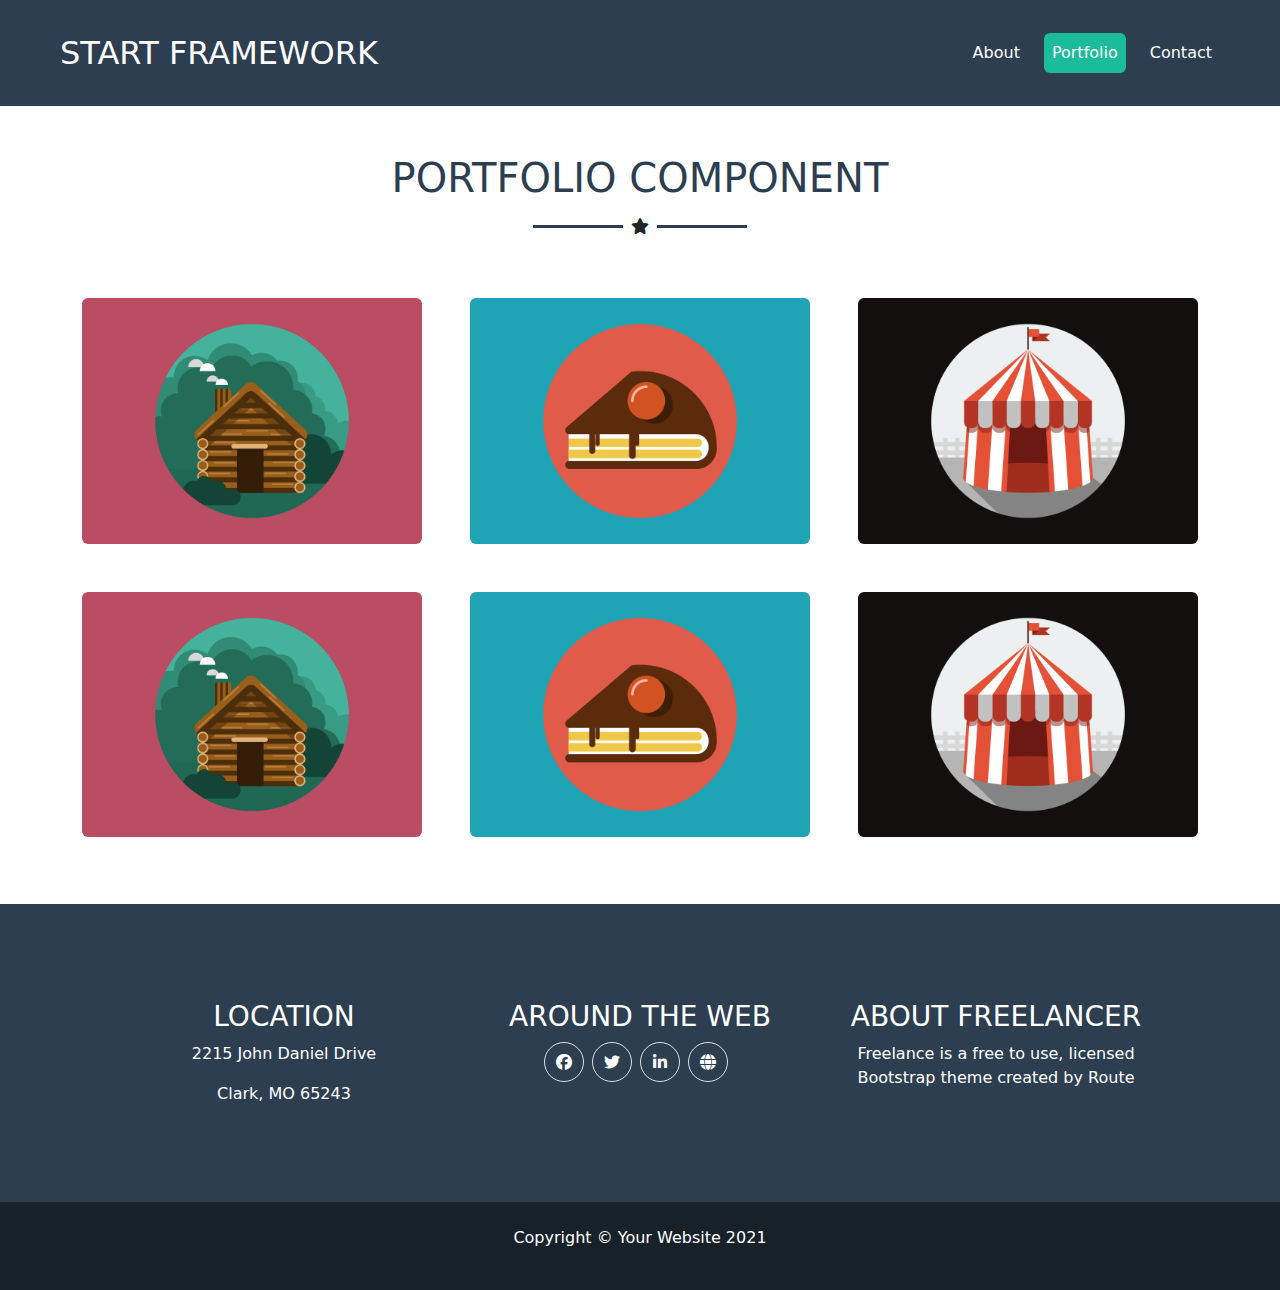
<file: portfolio/index.html>
<!DOCTYPE html><html lang="en" data-critters-container><head>
  <meta charset="utf-8">
  <title>portfolio</title>
  <base href="/">
  <meta name="viewport" content="width=device-width, initial-scale=1">
  <link rel="icon" type="image/x-icon" href="favicon.ico">
<style>@charset "UTF-8";.fa-brands,.fa-solid{-moz-osx-font-smoothing:grayscale;-webkit-font-smoothing:antialiased;display:var(--fa-display,inline-block);font-style:normal;font-variant:normal;line-height:1;text-rendering:auto}.fa-solid{font-family:"Font Awesome 6 Free"}.fa-brands{font-family:"Font Awesome 6 Brands"}.fa-globe:before{content:"\f0ac"}.fa-star:before{content:"\f005"}.fa-plus:before{content:"+"}:root{--fa-style-family-brands:"Font Awesome 6 Brands";--fa-font-brands:normal 400 1em/1 "Font Awesome 6 Brands"}@font-face{font-family:"Font Awesome 6 Brands";font-style:normal;font-weight:400;font-display:block;src:url("./media/fa-brands-400-MDS4TU4L.woff2") format("woff2"),url("./media/fa-brands-400-CNBICIQT.ttf") format("truetype")}.fa-brands{font-weight:400}.fa-linkedin-in:before{content:"\f0e1"}.fa-facebook:before{content:"\f09a"}.fa-twitter:before{content:"\f099"}:root{--fa-font-regular:normal 400 1em/1 "Font Awesome 6 Free"}@font-face{font-family:"Font Awesome 6 Free";font-style:normal;font-weight:400;font-display:block;src:url("./media/fa-regular-400-N56QV3DR.woff2") format("woff2"),url("./media/fa-regular-400-2FI4ICQD.ttf") format("truetype")}:root{--fa-style-family-classic:"Font Awesome 6 Free";--fa-font-solid:normal 900 1em/1 "Font Awesome 6 Free"}@font-face{font-family:"Font Awesome 6 Free";font-style:normal;font-weight:900;font-display:block;src:url("./media/fa-solid-900-Z3HFQTXF.woff2") format("woff2"),url("./media/fa-solid-900-XVWCCN5V.ttf") format("truetype")}.fa-solid{font-weight:900}:root{--bs-blue:#0d6efd;--bs-indigo:#6610f2;--bs-purple:#6f42c1;--bs-pink:#d63384;--bs-red:#dc3545;--bs-orange:#fd7e14;--bs-yellow:#ffc107;--bs-green:#198754;--bs-teal:#20c997;--bs-cyan:#0dcaf0;--bs-black:#000;--bs-white:#fff;--bs-gray:#6c757d;--bs-gray-dark:#343a40;--bs-gray-100:#f8f9fa;--bs-gray-200:#e9ecef;--bs-gray-300:#dee2e6;--bs-gray-400:#ced4da;--bs-gray-500:#adb5bd;--bs-gray-600:#6c757d;--bs-gray-700:#495057;--bs-gray-800:#343a40;--bs-gray-900:#212529;--bs-primary:#0d6efd;--bs-secondary:#6c757d;--bs-success:#198754;--bs-info:#0dcaf0;--bs-warning:#ffc107;--bs-danger:#dc3545;--bs-light:#f8f9fa;--bs-dark:#212529;--bs-primary-rgb:13,110,253;--bs-secondary-rgb:108,117,125;--bs-success-rgb:25,135,84;--bs-info-rgb:13,202,240;--bs-warning-rgb:255,193,7;--bs-danger-rgb:220,53,69;--bs-light-rgb:248,249,250;--bs-dark-rgb:33,37,41;--bs-primary-text-emphasis:#052c65;--bs-secondary-text-emphasis:#2b2f32;--bs-success-text-emphasis:#0a3622;--bs-info-text-emphasis:#055160;--bs-warning-text-emphasis:#664d03;--bs-danger-text-emphasis:#58151c;--bs-light-text-emphasis:#495057;--bs-dark-text-emphasis:#495057;--bs-primary-bg-subtle:#cfe2ff;--bs-secondary-bg-subtle:#e2e3e5;--bs-success-bg-subtle:#d1e7dd;--bs-info-bg-subtle:#cff4fc;--bs-warning-bg-subtle:#fff3cd;--bs-danger-bg-subtle:#f8d7da;--bs-light-bg-subtle:#fcfcfd;--bs-dark-bg-subtle:#ced4da;--bs-primary-border-subtle:#9ec5fe;--bs-secondary-border-subtle:#c4c8cb;--bs-success-border-subtle:#a3cfbb;--bs-info-border-subtle:#9eeaf9;--bs-warning-border-subtle:#ffe69c;--bs-danger-border-subtle:#f1aeb5;--bs-light-border-subtle:#e9ecef;--bs-dark-border-subtle:#adb5bd;--bs-white-rgb:255,255,255;--bs-black-rgb:0,0,0;--bs-font-sans-serif:system-ui,-apple-system,"Segoe UI",Roboto,"Helvetica Neue","Noto Sans","Liberation Sans",Arial,sans-serif,"Apple Color Emoji","Segoe UI Emoji","Segoe UI Symbol","Noto Color Emoji";--bs-font-monospace:SFMono-Regular,Menlo,Monaco,Consolas,"Liberation Mono","Courier New",monospace;--bs-gradient:linear-gradient(180deg, rgba(255, 255, 255, .15), rgba(255, 255, 255, 0));--bs-body-font-family:var(--bs-font-sans-serif);--bs-body-font-size:1rem;--bs-body-font-weight:400;--bs-body-line-height:1.5;--bs-body-color:#212529;--bs-body-color-rgb:33,37,41;--bs-body-bg:#fff;--bs-body-bg-rgb:255,255,255;--bs-emphasis-color:#000;--bs-emphasis-color-rgb:0,0,0;--bs-secondary-color:rgba(33, 37, 41, .75);--bs-secondary-color-rgb:33,37,41;--bs-secondary-bg:#e9ecef;--bs-secondary-bg-rgb:233,236,239;--bs-tertiary-color:rgba(33, 37, 41, .5);--bs-tertiary-color-rgb:33,37,41;--bs-tertiary-bg:#f8f9fa;--bs-tertiary-bg-rgb:248,249,250;--bs-heading-color:inherit;--bs-link-color:#0d6efd;--bs-link-color-rgb:13,110,253;--bs-link-decoration:underline;--bs-link-hover-color:#0a58ca;--bs-link-hover-color-rgb:10,88,202;--bs-code-color:#d63384;--bs-highlight-color:#212529;--bs-highlight-bg:#fff3cd;--bs-border-width:1px;--bs-border-style:solid;--bs-border-color:#dee2e6;--bs-border-color-translucent:rgba(0, 0, 0, .175);--bs-border-radius:.375rem;--bs-border-radius-sm:.25rem;--bs-border-radius-lg:.5rem;--bs-border-radius-xl:1rem;--bs-border-radius-xxl:2rem;--bs-border-radius-2xl:var(--bs-border-radius-xxl);--bs-border-radius-pill:50rem;--bs-box-shadow:0 .5rem 1rem rgba(0, 0, 0, .15);--bs-box-shadow-sm:0 .125rem .25rem rgba(0, 0, 0, .075);--bs-box-shadow-lg:0 1rem 3rem rgba(0, 0, 0, .175);--bs-box-shadow-inset:inset 0 1px 2px rgba(0, 0, 0, .075);--bs-focus-ring-width:.25rem;--bs-focus-ring-opacity:.25;--bs-focus-ring-color:rgba(13, 110, 253, .25);--bs-form-valid-color:#198754;--bs-form-valid-border-color:#198754;--bs-form-invalid-color:#dc3545;--bs-form-invalid-border-color:#dc3545}*,:after,:before{box-sizing:border-box}@media (prefers-reduced-motion:no-preference){:root{scroll-behavior:smooth}}body{margin:0;font-family:var(--bs-body-font-family);font-size:var(--bs-body-font-size);font-weight:var(--bs-body-font-weight);line-height:var(--bs-body-line-height);color:var(--bs-body-color);text-align:var(--bs-body-text-align);background-color:var(--bs-body-bg);-webkit-text-size-adjust:100%;-webkit-tap-highlight-color:transparent}h1,h3{margin-top:0;margin-bottom:.5rem;font-weight:500;line-height:1.2;color:var(--bs-heading-color)}h1{font-size:calc(1.375rem + 1.5vw)}@media (min-width:1200px){h1{font-size:2.5rem}}h3{font-size:calc(1.3rem + .6vw)}@media (min-width:1200px){h3{font-size:1.75rem}}p{margin-top:0;margin-bottom:1rem}ul{padding-left:2rem}ul{margin-top:0;margin-bottom:1rem}a{color:rgba(var(--bs-link-color-rgb),var(--bs-link-opacity,1));text-decoration:underline}a:hover{--bs-link-color-rgb:var(--bs-link-hover-color-rgb)}img{vertical-align:middle}button{border-radius:0}button:focus:not(:focus-visible){outline:0}button{margin:0;font-family:inherit;font-size:inherit;line-height:inherit}button{text-transform:none}[type=button],button{-webkit-appearance:button}[type=button]:not(:disabled),button:not(:disabled){cursor:pointer}.container,.container-fluid{--bs-gutter-x:1.5rem;--bs-gutter-y:0;width:100%;padding-right:calc(var(--bs-gutter-x) * .5);padding-left:calc(var(--bs-gutter-x) * .5);margin-right:auto;margin-left:auto}@media (min-width:576px){.container{max-width:540px}}@media (min-width:768px){.container{max-width:720px}}@media (min-width:992px){.container{max-width:960px}}@media (min-width:1200px){.container{max-width:1140px}}@media (min-width:1400px){.container{max-width:1320px}}:root{--bs-breakpoint-xs:0;--bs-breakpoint-sm:576px;--bs-breakpoint-md:768px;--bs-breakpoint-lg:992px;--bs-breakpoint-xl:1200px;--bs-breakpoint-xxl:1400px}.row{--bs-gutter-x:1.5rem;--bs-gutter-y:0;display:flex;flex-wrap:wrap;margin-top:calc(-1 * var(--bs-gutter-y));margin-right:calc(-.5 * var(--bs-gutter-x));margin-left:calc(-.5 * var(--bs-gutter-x))}.row>*{flex-shrink:0;width:100%;max-width:100%;padding-right:calc(var(--bs-gutter-x) * .5);padding-left:calc(var(--bs-gutter-x) * .5);margin-top:var(--bs-gutter-y)}.col-4{flex:0 0 auto;width:33.33333333%}.g-5{--bs-gutter-x:3rem}.g-5{--bs-gutter-y:3rem}.collapse:not(.show){display:none}.nav-link{display:block;padding:var(--bs-nav-link-padding-y) var(--bs-nav-link-padding-x);font-size:var(--bs-nav-link-font-size);font-weight:var(--bs-nav-link-font-weight);color:var(--bs-nav-link-color);text-decoration:none;background:0 0;border:0;transition:color .15s ease-in-out,background-color .15s ease-in-out,border-color .15s ease-in-out}@media (prefers-reduced-motion:reduce){.nav-link{transition:none}}.nav-link:focus,.nav-link:hover{color:var(--bs-nav-link-hover-color)}.nav-link:focus-visible{outline:0;box-shadow:0 0 0 .25rem #0d6efd40}.nav-link:disabled{color:var(--bs-nav-link-disabled-color);pointer-events:none;cursor:default}.navbar{--bs-navbar-padding-x:0;--bs-navbar-padding-y:.5rem;--bs-navbar-color:rgba(var(--bs-emphasis-color-rgb), .65);--bs-navbar-hover-color:rgba(var(--bs-emphasis-color-rgb), .8);--bs-navbar-disabled-color:rgba(var(--bs-emphasis-color-rgb), .3);--bs-navbar-active-color:rgba(var(--bs-emphasis-color-rgb), 1);--bs-navbar-brand-padding-y:.3125rem;--bs-navbar-brand-margin-end:1rem;--bs-navbar-brand-font-size:1.25rem;--bs-navbar-brand-color:rgba(var(--bs-emphasis-color-rgb), 1);--bs-navbar-brand-hover-color:rgba(var(--bs-emphasis-color-rgb), 1);--bs-navbar-nav-link-padding-x:.5rem;--bs-navbar-toggler-padding-y:.25rem;--bs-navbar-toggler-padding-x:.75rem;--bs-navbar-toggler-font-size:1.25rem;--bs-navbar-toggler-icon-bg:url("data:image/svg+xml,%3csvg xmlns='http://www.w3.org/2000/svg' viewBox='0 0 30 30'%3e%3cpath stroke='rgba%2833, 37, 41, 0.75%29' stroke-linecap='round' stroke-miterlimit='10' stroke-width='2' d='M4 7h22M4 15h22M4 23h22'/%3e%3c/svg%3e");--bs-navbar-toggler-border-color:rgba(var(--bs-emphasis-color-rgb), .15);--bs-navbar-toggler-border-radius:var(--bs-border-radius);--bs-navbar-toggler-focus-width:.25rem;--bs-navbar-toggler-transition:box-shadow .15s ease-in-out;position:relative;display:flex;flex-wrap:wrap;align-items:center;justify-content:space-between;padding:var(--bs-navbar-padding-y) var(--bs-navbar-padding-x)}.navbar>.container-fluid{display:flex;flex-wrap:inherit;align-items:center;justify-content:space-between}.navbar-brand{padding-top:var(--bs-navbar-brand-padding-y);padding-bottom:var(--bs-navbar-brand-padding-y);margin-right:var(--bs-navbar-brand-margin-end);font-size:var(--bs-navbar-brand-font-size);color:var(--bs-navbar-brand-color);text-decoration:none;white-space:nowrap}.navbar-brand:focus,.navbar-brand:hover{color:var(--bs-navbar-brand-hover-color)}.navbar-nav{--bs-nav-link-padding-x:0;--bs-nav-link-padding-y:.5rem;--bs-nav-link-font-weight: ;--bs-nav-link-color:var(--bs-navbar-color);--bs-nav-link-hover-color:var(--bs-navbar-hover-color);--bs-nav-link-disabled-color:var(--bs-navbar-disabled-color);display:flex;flex-direction:column;padding-left:0;margin-bottom:0;list-style:none}.navbar-nav .nav-link.active{color:var(--bs-navbar-active-color)}.navbar-collapse{flex-basis:100%;flex-grow:1;align-items:center}.navbar-toggler{padding:var(--bs-navbar-toggler-padding-y) var(--bs-navbar-toggler-padding-x);font-size:var(--bs-navbar-toggler-font-size);line-height:1;color:var(--bs-navbar-color);background-color:transparent;border:var(--bs-border-width) solid var(--bs-navbar-toggler-border-color);border-radius:var(--bs-navbar-toggler-border-radius);transition:var(--bs-navbar-toggler-transition)}@media (prefers-reduced-motion:reduce){.navbar-toggler{transition:none}}.navbar-toggler:hover{text-decoration:none}.navbar-toggler:focus{text-decoration:none;outline:0;box-shadow:0 0 0 var(--bs-navbar-toggler-focus-width)}.navbar-toggler-icon{display:inline-block;width:1.5em;height:1.5em;vertical-align:middle;background-image:var(--bs-navbar-toggler-icon-bg);background-repeat:no-repeat;background-position:center;background-size:100%}@media (min-width:992px){.navbar-expand-lg{flex-wrap:nowrap;justify-content:flex-start}.navbar-expand-lg .navbar-nav{flex-direction:row}.navbar-expand-lg .navbar-nav .nav-link{padding-right:var(--bs-navbar-nav-link-padding-x);padding-left:var(--bs-navbar-nav-link-padding-x)}.navbar-expand-lg .navbar-collapse{display:flex!important;flex-basis:auto}.navbar-expand-lg .navbar-toggler{display:none}}.d-block{display:block!important}.d-flex{display:flex!important}.border{border:var(--bs-border-width) var(--bs-border-style) var(--bs-border-color)!important}.w-100{width:100%!important}.justify-content-center{justify-content:center!important}.align-items-center{align-items:center!important}.mx-2{margin-right:.5rem!important;margin-left:.5rem!important}.mx-3{margin-right:1rem!important;margin-left:1rem!important}.my-3{margin-top:1rem!important;margin-bottom:1rem!important}.mt-2{margin-top:.5rem!important}.mt-5{margin-top:3rem!important}.me-2{margin-right:.5rem!important}.mb-2{margin-bottom:.5rem!important}.ms-auto{margin-left:auto!important}.p-4{padding:1.5rem!important}.p-5{padding:3rem!important}.px-5{padding-right:3rem!important;padding-left:3rem!important}.py-4{padding-top:1.5rem!important;padding-bottom:1.5rem!important}.pt-5{padding-top:3rem!important}.fs-2{font-size:calc(1.325rem + .9vw)!important}.text-center{text-align:center!important}.text-uppercase{text-transform:uppercase!important}.text-white{--bs-text-opacity:1;color:rgba(var(--bs-white-rgb),var(--bs-text-opacity))!important}.bg-white{--bs-bg-opacity:1;background-color:rgba(var(--bs-white-rgb),var(--bs-bg-opacity))!important}.rounded{border-radius:var(--bs-border-radius)!important}.rounded-circle{border-radius:50%!important}@media (min-width:992px){.mb-lg-0{margin-bottom:0!important}}@media (min-width:1200px){.fs-2{font-size:2rem!important}}.active{background-color:#1abc9c}
</style><link rel="stylesheet" href="styles-ZIJSLXGO.css" media="print" onload="this.media='all'"><noscript><link rel="stylesheet" href="styles-ZIJSLXGO.css"></noscript><style ng-app-id="ng">nav[_ngcontent-ng-c3350344685]{background-color:#2c3e50}</style><style ng-app-id="ng">section[_ngcontent-ng-c804109402]{background-color:#2c3e50}.icons[_ngcontent-ng-c804109402]   span[_ngcontent-ng-c804109402]{width:40px;height:40px}</style><style ng-app-id="ng">footer[_ngcontent-ng-c1209675228]{background-color:#17212a}</style><style ng-app-id="ng">section[_ngcontent-ng-c2115437396]{height:750px}h1[_ngcontent-ng-c2115437396]{color:#2c3e50}.section[_ngcontent-ng-c2115437396]   .style[_ngcontent-ng-c2115437396]   i[_ngcontent-ng-c2115437396]{background-color:#2c3e50}section[_ngcontent-ng-c2115437396]   .style[_ngcontent-ng-c2115437396]   span[_ngcontent-ng-c2115437396]{width:90px;height:3px;background-color:#2c3e50;display:block}.demo[_ngcontent-ng-c2115437396]{position:relative}.demo[_ngcontent-ng-c2115437396]   .layer[_ngcontent-ng-c2115437396]{background-color:#48a588c9;transition:.5s;position:absolute;inset:0;opacity:0}.demo[_ngcontent-ng-c2115437396]   .layer[_ngcontent-ng-c2115437396]   i[_ngcontent-ng-c2115437396]{font-size:80px}.demo[_ngcontent-ng-c2115437396]:hover   .layer[_ngcontent-ng-c2115437396]{opacity:.999}</style></head>
<body><!--nghm-->
  <app-root _nghost-ng-c3177019257 ng-version="17.3.12" ngh="1" ng-server-context="ssg"><app-navbar _ngcontent-ng-c3177019257 _nghost-ng-c3350344685 ngh="0"><nav _ngcontent-ng-c3350344685 class="navbar navbar-expand-lg py-4 px-5"><div _ngcontent-ng-c3350344685 class="container-fluid"><a _ngcontent-ng-c3350344685 routerlink="home" class="navbar-brand fs-2 text-uppercase text-white" href="/home">Start Framework</a><button _ngcontent-ng-c3350344685 type="button" data-bs-toggle="collapse" data-bs-target="#navbarSupportedContent" aria-controls="navbarSupportedContent" aria-expanded="false" aria-label="Toggle navigation" class="navbar-toggler"><span _ngcontent-ng-c3350344685 class="navbar-toggler-icon"></span></button><div _ngcontent-ng-c3350344685 id="navbarSupportedContent" class="collapse navbar-collapse"><ul _ngcontent-ng-c3350344685 class="navbar-nav ms-auto mb-2 mb-lg-0"><li _ngcontent-ng-c3350344685 class="nav-item"><a _ngcontent-ng-c3350344685 routerlink="about" routerlinkactive="active" class="nav-link text-white rounded" href="/about">About</a></li><li _ngcontent-ng-c3350344685 class="nav-item"><a _ngcontent-ng-c3350344685 routerlink="portfolio" routerlinkactive="active" class="nav-link mx-3 text-white rounded active" href="/portfolio">Portfolio</a></li><li _ngcontent-ng-c3350344685 class="nav-item"><a _ngcontent-ng-c3350344685 routerlink="contact" routerlinkactive="active" class="nav-link text-white rounded" href="/contact">Contact</a></li></ul></div></div></nav></app-navbar><router-outlet _ngcontent-ng-c3177019257></router-outlet><app-portfolio _nghost-ng-c2115437396 ngh="0"><section _ngcontent-ng-c2115437396 class="d-flex justify-content-center w-100 bg-white"><div _ngcontent-ng-c2115437396 class="min pt-5 w-100"><div _ngcontent-ng-c2115437396 class="container"><h1 _ngcontent-ng-c2115437396 class="text-uppercase text-center">portfolio component</h1><div _ngcontent-ng-c2115437396 class="style d-flex justify-content-center align-items-center my-3"><span _ngcontent-ng-c2115437396></span><i _ngcontent-ng-c2115437396 class="fa-solid fa-star mx-2"></i><span _ngcontent-ng-c2115437396></span></div><div _ngcontent-ng-c2115437396 class="row mt-2 g-5"><div _ngcontent-ng-c2115437396 class="col-4"><div _ngcontent-ng-c2115437396 class="demo rounded"><img _ngcontent-ng-c2115437396 src="./assets/img/poert1.png" alt class="w-100 rounded"><div _ngcontent-ng-c2115437396 class="layer d-flex justify-content-center align-items-center rounded"><i _ngcontent-ng-c2115437396 class="fa-solid fa-plus text-white"></i></div></div></div><div _ngcontent-ng-c2115437396 class="col-4"><div _ngcontent-ng-c2115437396 class="demo rounded"><img _ngcontent-ng-c2115437396 src="./assets/img/port2.png" alt class="w-100 rounded"><div _ngcontent-ng-c2115437396 class="layer d-flex justify-content-center align-items-center rounded"><i _ngcontent-ng-c2115437396 class="fa-solid fa-plus text-white"></i></div></div></div><div _ngcontent-ng-c2115437396 class="col-4"><div _ngcontent-ng-c2115437396 class="demo rounded"><img _ngcontent-ng-c2115437396 src="./assets/img/port3.png" alt class="w-100 rounded"><div _ngcontent-ng-c2115437396 class="layer d-flex justify-content-center align-items-center rounded"><i _ngcontent-ng-c2115437396 class="fa-solid fa-plus text-white"></i></div></div></div><div _ngcontent-ng-c2115437396 class="col-4"><div _ngcontent-ng-c2115437396 class="demo rounded"><img _ngcontent-ng-c2115437396 src="./assets/img/poert1.png" alt class="w-100 rounded"><div _ngcontent-ng-c2115437396 class="layer d-flex justify-content-center align-items-center rounded"><i _ngcontent-ng-c2115437396 class="fa-solid fa-plus text-white"></i></div></div></div><div _ngcontent-ng-c2115437396 class="col-4"><div _ngcontent-ng-c2115437396 class="demo rounded"><img _ngcontent-ng-c2115437396 src="./assets/img/port2.png" alt class="w-100 rounded"><div _ngcontent-ng-c2115437396 class="layer d-flex justify-content-center align-items-center rounded"><i _ngcontent-ng-c2115437396 class="fa-solid fa-plus text-white"></i></div></div></div><div _ngcontent-ng-c2115437396 class="col-4"><div _ngcontent-ng-c2115437396 class="demo rounded"><img _ngcontent-ng-c2115437396 src="./assets/img/port3.png" alt class="w-100 rounded"><div _ngcontent-ng-c2115437396 class="layer d-flex justify-content-center align-items-center rounded"><i _ngcontent-ng-c2115437396 class="fa-solid fa-plus text-white"></i></div></div></div></div></div></div><section _ngcontent-ng-c2115437396></section></section></app-portfolio><!----><app-info _ngcontent-ng-c3177019257 _nghost-ng-c804109402 ngh="0"><section _ngcontent-ng-c804109402 class="p-5 mt-5"><div _ngcontent-ng-c804109402 class="container p-5"><div _ngcontent-ng-c804109402 class="row"><div _ngcontent-ng-c804109402 class="col-4"><div _ngcontent-ng-c804109402 class="location text-center text-white"><h3 _ngcontent-ng-c804109402 class="text-uppercase">Location</h3><p _ngcontent-ng-c804109402>2215 John Daniel Drive</p><span _ngcontent-ng-c804109402>Clark, MO 65243</span></div></div><div _ngcontent-ng-c804109402 class="col-4"><div _ngcontent-ng-c804109402 class="social-media text-white text-center"><h3 _ngcontent-ng-c804109402 class="text-uppercase">Around the web</h3><div _ngcontent-ng-c804109402 class="icons d-flex justify-content-center mt-2"><span _ngcontent-ng-c804109402 class="d-block rounded-circle me-2 d-flex align-items-center justify-content-center border"><i _ngcontent-ng-c804109402 class="fa-brands fa-facebook"></i></span><span _ngcontent-ng-c804109402 class="d-block rounded-circle me-2 d-flex align-items-center justify-content-center border"><i _ngcontent-ng-c804109402 class="fa-brands fa-twitter"></i></span><span _ngcontent-ng-c804109402 class="d-block rounded-circle me-2 d-flex align-items-center justify-content-center border"><i _ngcontent-ng-c804109402 class="fa-brands fa-linkedin-in"></i></span><span _ngcontent-ng-c804109402 class="d-block rounded-circle me-2 d-flex align-items-center justify-content-center border"><i _ngcontent-ng-c804109402 class="fa-solid fa-globe"></i></span></div></div></div><div _ngcontent-ng-c804109402 class="col-4"><div _ngcontent-ng-c804109402 class="about text-center text-white"><h3 _ngcontent-ng-c804109402 class="text-uppercase">About freelancer</h3><p _ngcontent-ng-c804109402>Freelance is a free to use, licensed Bootstrap theme created by Route</p></div></div></div></div></section></app-info><app-footer _ngcontent-ng-c3177019257 _nghost-ng-c1209675228 ngh="0"><footer _ngcontent-ng-c1209675228 class="p-4"><p _ngcontent-ng-c1209675228 class="text-white text-center">Copyright © Your Website 2021</p></footer></app-footer></app-root>
<script src="polyfills-SCHOHYNV.js" type="module"></script><script src="scripts-EEEIPNC3.js" defer></script><script src="main-L7TOJX7A.js" type="module"></script>

<script id="ng-state" type="application/json">{"__nghData__":[{},{"c":{"1":[{"i":"c2115437396","r":1}]}}]}</script></body></html>
</file>
